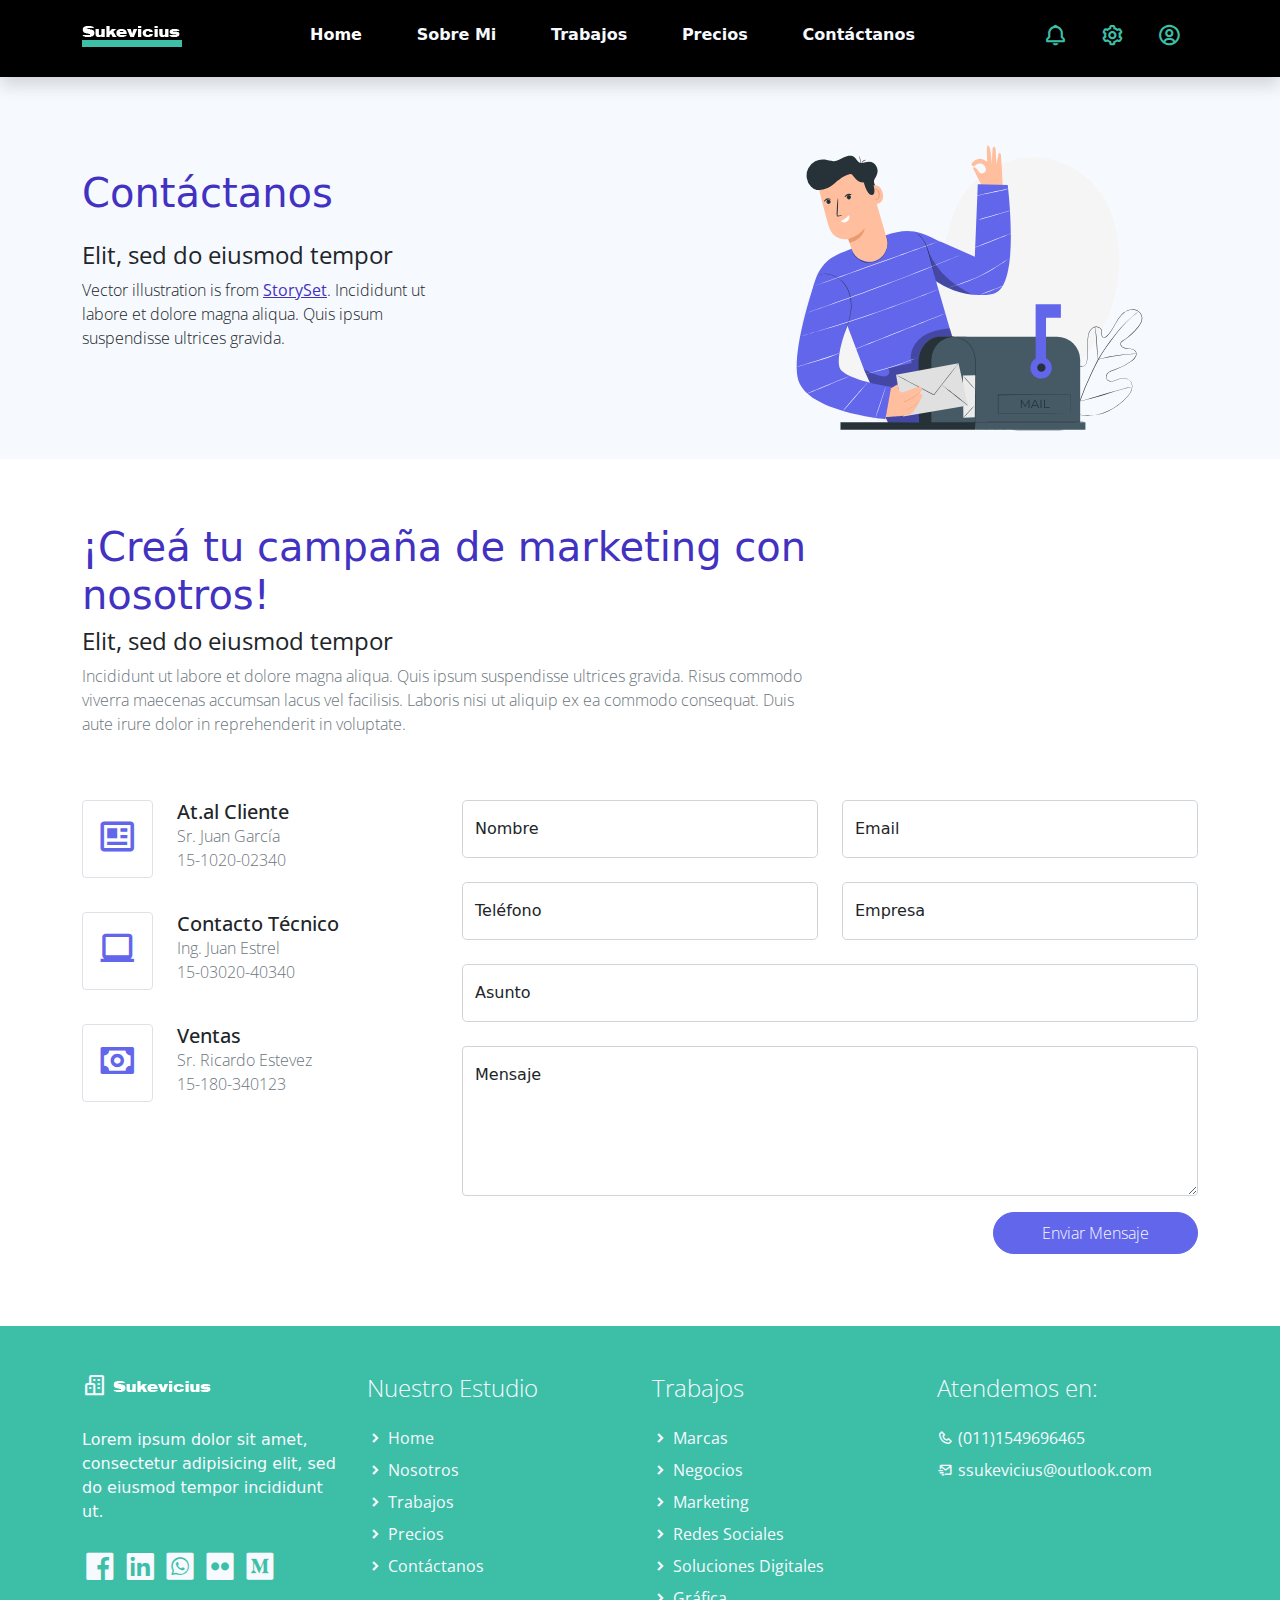
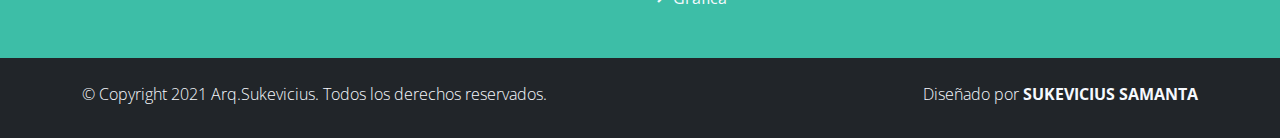
<file: contact.html>
<!DOCTYPE html>
<html lang="es">

<head>
  <title>PORFOLIO Sukevicius Samanta</title>
    <meta charset="utf-8">
    <meta name="viewport" content="width=device-width, initial-scale=1">
    <link rel="apple-touch-icon" href="assets/img/apple-icon.png">
    <link rel="shortcut icon" type="image/x-icon" href="assets/img/favicon.ico">
    <!-- Load Require CSS -->
    <link href="assets/css/bootstrap.min.css" rel="stylesheet">
    <!-- Font CSS -->
    <link href="assets/css/boxicon.min.css" rel="stylesheet">
    <link href="https://fonts.googleapis.com/css2?family=Open+Sans:wght@300;400;600&display=swap" rel="stylesheet">
		<!-- carga CSS -->
    <link rel="stylesheet" href="assets/css/estilos.css">

</head>

<body>
    <!-- Header -->
    <nav id="main_nav" class="navbar navbar-expand-lg navbar-dark shadow" style="background-color: black;">
        <div class="container d-flex justify-content-between align-items-center">
            <a class="navbar-brand h1" href="index.html">
                
                <span><img src="\assets\icons\Sukevicius.png" alt="icono" width="100px"></span></a>
           
            <button class="navbar-toggler border-0" type="button" data-bs-toggle="collapse" data-bs-target="#navbar-toggler-success" aria-controls="navbarSupportedContent" aria-expanded="false" aria-label="Toggle navigation">
                <span class="navbar-toggler-icon bg-verde"></span>
            </button>

            <div class="flex-fill mx-xl-5 mb-2">
                <!--	  mx=para clases que establecen tanto *-lefty*-right-->
                <ul class="nav navbar-nav d-flex justify-content-between mx-xl-5 text-center text-light">
                    <!--   .navbar-nav para una navegación ligera y de altura completa 
                   (incluida la compatibilidad con menús desplegables).-->
                    <li class="nav-item">
                        <a class="nav-link btn-outline-primary rounded-pill px-3 text-white" href="index.html"><b>
                                Home</b></a>
                        <!-- px = padding y mx es el margin 
                    rounded-pill =genera ese boton con bordes redondeados rounded-circle-->
                    </li>
                    <li class="nav-item">
                        <a class="nav-link btn-outline-primary rounded-pill px-3 text-light"
                            href="about.html"><b>Sobre Mi</b></a>
                    </li>
                    <li class="nav-item">
                        <a class="nav-link btn-outline-primary rounded-pill px-3 text-light"
                            href="work.html"><b>Trabajos</b> </a>
                    </li>
                    <li class="nav-item">
                        <a class="nav-link btn-outline-primary rounded-pill px-3 text-light"
                            href="pricing.html"><b>Precios</b></a>
                    </li>
                    <li class="nav-item">
                        <a class="nav-link btn-outline-primary rounded-pill px-3 text-light"
                            href="contact.html"><b>Contáctanos</b></a>
                    </li>
                </ul>
            </div>
                <div class="navbar align-self-center d-flex">
                    <a class="nav-link" href="#"><i class='bx bx-bell bx-sm bx-tada-hover text-success'></i></a>
                    <a class="nav-link" href="#"><i class='bx bx-cog bx-sm text-success'></i></a>
                    <a class="nav-link" href="#"><i class='bx bx-user-circle bx-sm text-success'></i></a>
                </div>
            </div>
        </div>
    </nav>
    <!-- Close Header -->


    <!-- Start Banner Hero -->
    <section class="bg-light">
        <div class="container py-4">
            <div class="row align-items-center justify-content-between">
                <div class="contact-header col-lg-4">
                    <h1 class="h2 pb-3 text-primary">Contáctanos</h1>
                    <h3 class="h4 regular-400">Elit, sed do eiusmod tempor</h3>
                    <p class="light-300">
                        Vector illustration is from <a rel="nofollow" href="https://storyset.com/" target="_blank">StorySet</a>.
                        Incididunt ut labore et dolore magna aliqua. Quis ipsum suspendisse ultrices gravida.
                    </p>
                </div>
                <div class="contact-img col-lg-5 align-items-end col-md-4">
                    <img src="./assets/img/banner-img-01.svg">
                </div>
            </div>
        </div>
    </section>
    <!-- End Banner Hero -->


    <!-- Start Contact -->
    <section class="container py-5">

        <h1 class="col-12 col-xl-8 h2 text-left text-primary pt-3">¡Creá tu campaña de marketing con nosotros!</h1>
        <h2 class="col-12 col-xl-8 h4 text-left regular-400">Elit, sed do eiusmod tempor </h2>
        <p class="col-12 col-xl-8 text-left text-muted pb-5 light-300">
            Incididunt ut labore et dolore magna aliqua. Quis ipsum suspendisse ultrices
            gravida. Risus commodo viverra maecenas accumsan lacus vel facilisis. Laboris
            nisi ut aliquip ex ea commodo consequat. Duis aute irure dolor in reprehenderit
            in voluptate.
        </p>

        <div class="row pb-4">
            <div class="col-lg-4">

                <div class="contact row mb-4">
                    <div class="contact-icon col-lg-3 col-3">
                        <div class="py-3 mb-2 text-center border rounded text-secondary">
                            <i class='display-6 bx bx-news'></i>
                        </div>
                    </div>
                    <ul class="contact-info list-unstyled col-lg-9 col-9  light-300">
                        <li class="h5 mb-0">At.al Cliente</li>
                        <li class="text-muted">Sr. Juan García</li>
                        <li class="text-muted">15-1020-02340</li>
                    </ul>
                </div>

                <div class="contact row mb-4">
                    <div class="contact-icon col-lg-3 col-3">
                        <div class="border py-3 mb-2 text-center border rounded text-secondary">
                            <i class='bx bx-laptop display-6' ></i>
                        </div>
                    </div>
                    <ul class="contact-info list-unstyled col-lg-9 col-9 light-300">
                        <li class="h5 mb-0">Contacto Técnico</li>
                        <li class="text-muted">Ing. Juan Estrel</li>
                        <li class="text-muted">15-03020-40340</li>
                    </ul>
                </div>

                <div class="contact row mb-4">
                    <div class="contact-icon col-lg-3 col-3">
                        <div class="border py-3 mb-2 text-center border rounded text-secondary">
                            <i class='bx bx-money display-6'></i>
                        </div>
                    </div>
                    <ul class="contact-info list-unstyled col-lg-9 col-9 light-300">
                        <li class="h5 mb-0">Ventas</li>
                        <li class="text-muted">Sr. Ricardo Estevez</li>
                        <li class="text-muted">15-180-340123</li>
                    </ul>
                </div>

            </div>


            <!-- Start Contact Form -->
            <div class="col-lg-8 ">
                <form class="contact-form row" method="post" action="#" role="form">

                    <div class="col-lg-6 mb-4">
                        <div class="form-floating">
                            <input type="text" class="form-control form-control-lg light-300" id="floatingname" name="inputname" placeholder="Name">
                            <label for="floatingname light-300">Nombre</label>
                        </div>
                    </div><!-- End Input Name -->

                    <div class="col-lg-6 mb-4">
                        <div class="form-floating">
                            <input type="text" class="form-control form-control-lg light-300" id="floatingemail" name="inputemail" placeholder="Email">
                            <label for="floatingemail light-300">Email</label>
                        </div>
                    </div><!-- End Input Email -->

                    <div class="col-lg-6 mb-4">
                        <div class="form-floating">
                            <input type="text" class="form-control form-control-lg light-300" id="floatingphone" name="inputphone" placeholder="Phone">
                            <label for="floatingphone light-300">Teléfono</label>
                        </div>
                    </div><!-- End Input Phone -->

                    <div class="col-lg-6 mb-4">
                        <div class="form-floating">
                            <input type="text" class="form-control form-control-lg light-300" id="floatingcompany" name="inputcompany" placeholder="Company Name">
                            <label for="floatingcompany light-300">Empresa</label>
                        </div>
                    </div><!-- End Input Company Name -->

                    <div class="col-12">
                        <div class="form-floating mb-4">
                            <input type="text" class="form-control form-control-lg light-300" id="floatingsubject" name="inputsubject" placeholder="Subject">
                            <label for="floatingsubject light-300">Asunto</label>
                        </div>
                    </div><!-- End Input Subject -->

                    <div class="col-12">
                        <div class="form-floating mb-3">
                            <textarea class="form-control light-300" rows="8" placeholder="Message" id="floatingtextarea"></textarea>
                            <label for="floatingtextarea light-300">Mensaje</label>
                        </div>
                    </div><!-- End Textarea Message -->

                    <div class="col-md-12 col-12 m-auto text-end">
                        <button type="submit" class="btn btn-secondary rounded-pill px-md-5 px-4 py-2 radius-0 text-light light-300">Enviar Mensaje</button>
                    </div>

                </form>
            </div>
            <!-- End Contact Form -->


        </div>
    </section>
    <!-- End Contact -->


    <footer class="bg-verde pt-4">
        <div class="container">
            <div class="row py-4">

                <div class="col-lg-3 col-12 align-left">
                    <a class="navbar-brand" href="index.html">
                        <i class='bx bx-buildings bx-sm text-light'></i>
                        <span><img src="\assets\icons\Sukevicius.png" alt="icono" width="100px"></span>
                    </a>
                    <p class="text-light my-lg-4 my-2">
                        Lorem ipsum dolor sit amet, consectetur adipisicing elit,
                        sed do eiusmod tempor incididunt ut.
                    </p>
                    <ul class="list-inline footer-icons light-300">
                        <li class="list-inline-item m-0">
                            <a class="text-light" target="_blank" href="http://facebook.com/">
                                <i class='bx bxl-facebook-square bx-md'></i>
                            </a>
                        </li>
                        <li class="list-inline-item m-0">
                            <a class="text-light" target="_blank" href="https://www.linkedin.com/">
                                <i class='bx bxl-linkedin-square bx-md'></i>
                            </a>
                        </li>
                        <li class="list-inline-item m-0">
                            <a class="text-light" target="_blank" href="https://www.whatsapp.com/">
                                <i class='bx bxl-whatsapp-square bx-md'></i>
                            </a>
                        </li>
                        <li class="list-inline-item m-0">
                            <a class="text-light" target="_blank" href="https://www.flickr.com/">
                                <i class='bx bxl-flickr-square bx-md'></i>
                            </a>
                        </li>
                        <li class="list-inline-item m-0">
                            <a class="text-light" target="_blank" href="https://www.medium.com/">
                                <i class='bx bxl-medium-square bx-md'></i>
                            </a>
                        </li>
                    </ul>
                </div>

                <div class="col-lg-3 col-md-4 my-sm-0 mt-4">
                    <h3 class="h4 pb-lg-3 text-light light-300">Nuestro Estudio</h2>
                        <ul class="list-unstyled text-light light-300">
                            <li class="pb-2">
                                <i class='bx-fw bx bxs-chevron-right bx-xs'></i><a
                                    class="text-decoration-none text-light" href="index.html">Home</a>
                            </li>
                            <li class="pb-2">
                                <i class='bx-fw bx bxs-chevron-right bx-xs'></i><a
                                    class="text-decoration-none text-light py-1" href="about.html">Nosotros</a>
                            </li>
                            <li class="pb-2">
                                <i class='bx-fw bx bxs-chevron-right bx-xs'></i><a
                                    class="text-decoration-none text-light py-1" href="work.html">Trabajos</a>
                            </li>
                            <li class="pb-2">
                                <i class='bx-fw bx bxs-chevron-right bx-xs'></i></i><a
                                    class="text-decoration-none text-light py-1" href="pricing.html">Precios</a>
                            </li>
                            <li class="pb-2">
                                <i class='bx-fw bx bxs-chevron-right bx-xs'></i><a
                                    class="text-decoration-none text-light py-1" href="contact.html">Contáctanos</a>
                            </li>
                        </ul>
                </div>

                <div class="col-lg-3 col-md-4 my-sm-0 mt-4">
                    <h2 class="h4 pb-lg-3 text-light light-300">Trabajos</h2>
                    <ul class="list-unstyled text-light light-300">
                        <li class="pb-2">
                            <i class='bx-fw bx bxs-chevron-right bx-xs'></i><a
                                class="text-decoration-none text-light py-1" href="#">Marcas</a>
                        </li>
                        <li class="pb-2">
                            <i class='bx-fw bx bxs-chevron-right bx-xs'></i><a
                                class="text-decoration-none text-light py-1" href="#">Negocios</a>
                        </li>
                        <li class="pb-2">
                            <i class='bx-fw bx bxs-chevron-right bx-xs'></i><a
                                class="text-decoration-none text-light py-1" href="#">Marketing</a>
                        </li>
                        <li class="pb-2">
                            <i class='bx-fw bx bxs-chevron-right bx-xs'></i><a
                                class="text-decoration-none text-light py-1" href="#">Redes Sociales</a>
                        </li>
                        <li class="pb-2">
                            <i class='bx-fw bx bxs-chevron-right bx-xs'></i><a
                                class="text-decoration-none text-light py-1" href="#">Soluciones Digitales</a>
                        </li>
                        <li class="pb-2">
                            <i class='bx-fw bx bxs-chevron-right bx-xs'></i><a
                                class="text-decoration-none text-light py-1" href="#">Gráfica</a>
                        </li>
                    </ul>
                </div>

                <div class="col-lg-3 col-md-4 my-sm-0 mt-4">
                    <h2 class="h4 pb-lg-3 text-light light-300">Atendemos en:</h2>
                    <ul class="list-unstyled text-light light-300">
                        <li class="pb-2">
                            <i class='bx-fw bx bx-phone bx-xs'></i><a class="text-decoration-none text-light py-1"
                                href="tel:010-020-0340">(011)1549696465</a>
                        </li>
                        <li class="pb-2">
                            <i class='bx-fw bx bx-mail-send bx-xs'></i><a class="text-decoration-none text-light py-1"
                                href="mailto:info@company.com">ssukevicius@outlook.com</a>
                        </li>
                    </ul>
                </div>

            </div>
        </div>

        <div class="w-100 bg-dark  py-3">
            <div class="container">
                <div class="row pt-2">
                    <div class="col-lg-6 col-sm-12">
                        <p class="text-lg-start text-center text-light light-300">
                            © Copyright 2021 Arq.Sukevicius. Todos los derechos reservados.
                        </p>
                    </div>
                    <div class="col-lg-6 col-sm-12">
                        <p class="text-lg-end text-center text-light light-300">
                            Diseñado por <a rel="sponsored" class="text-decoration-none text-light"
                                href="https://cursophp.com.ar/" target="_blank"><strong>SUKEVICIUS SAMANTA</strong></a>
                        </p>
                    </div>
                </div>
            </div>
        </div>

    </footer>
    <!-- End Footer -->



    <!-- Bootstrap -->
    <script src="assets/js/bootstrap.bundle.min.js"></script>


</body>

</html>
</file>
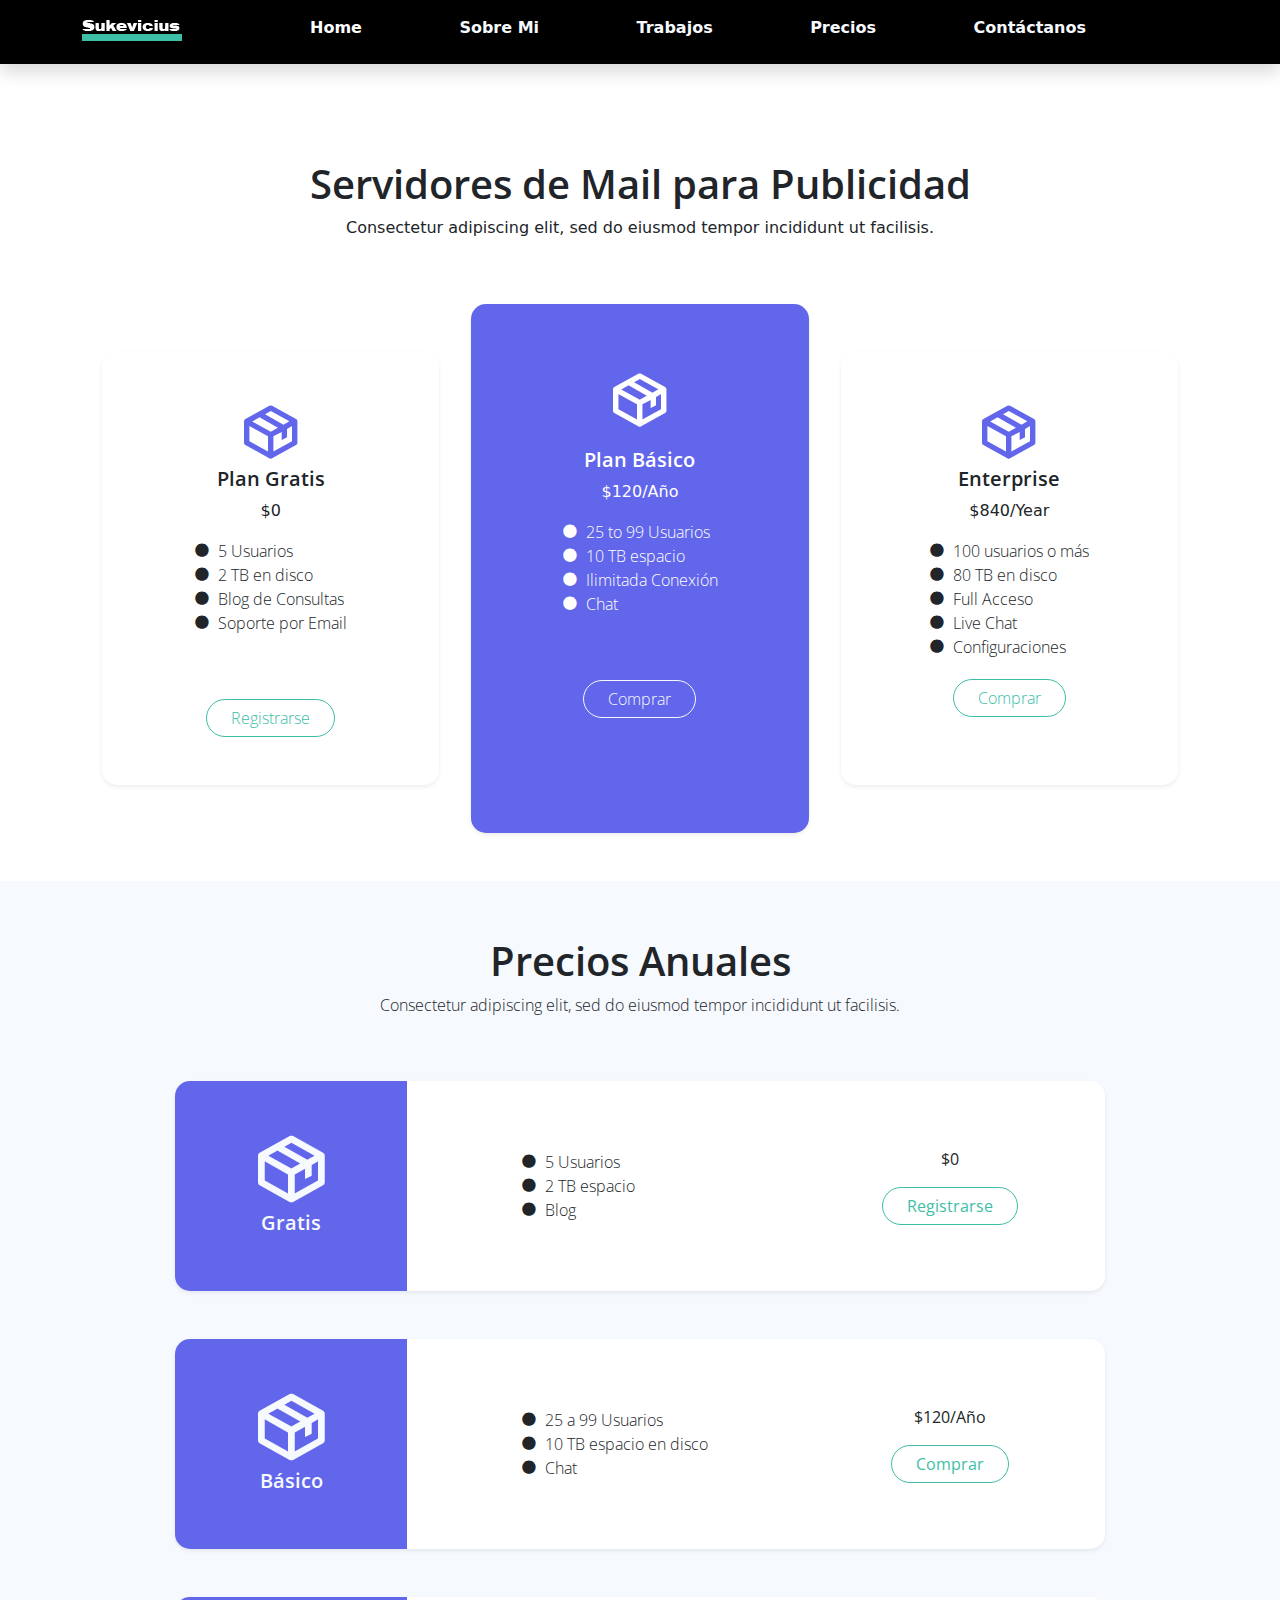
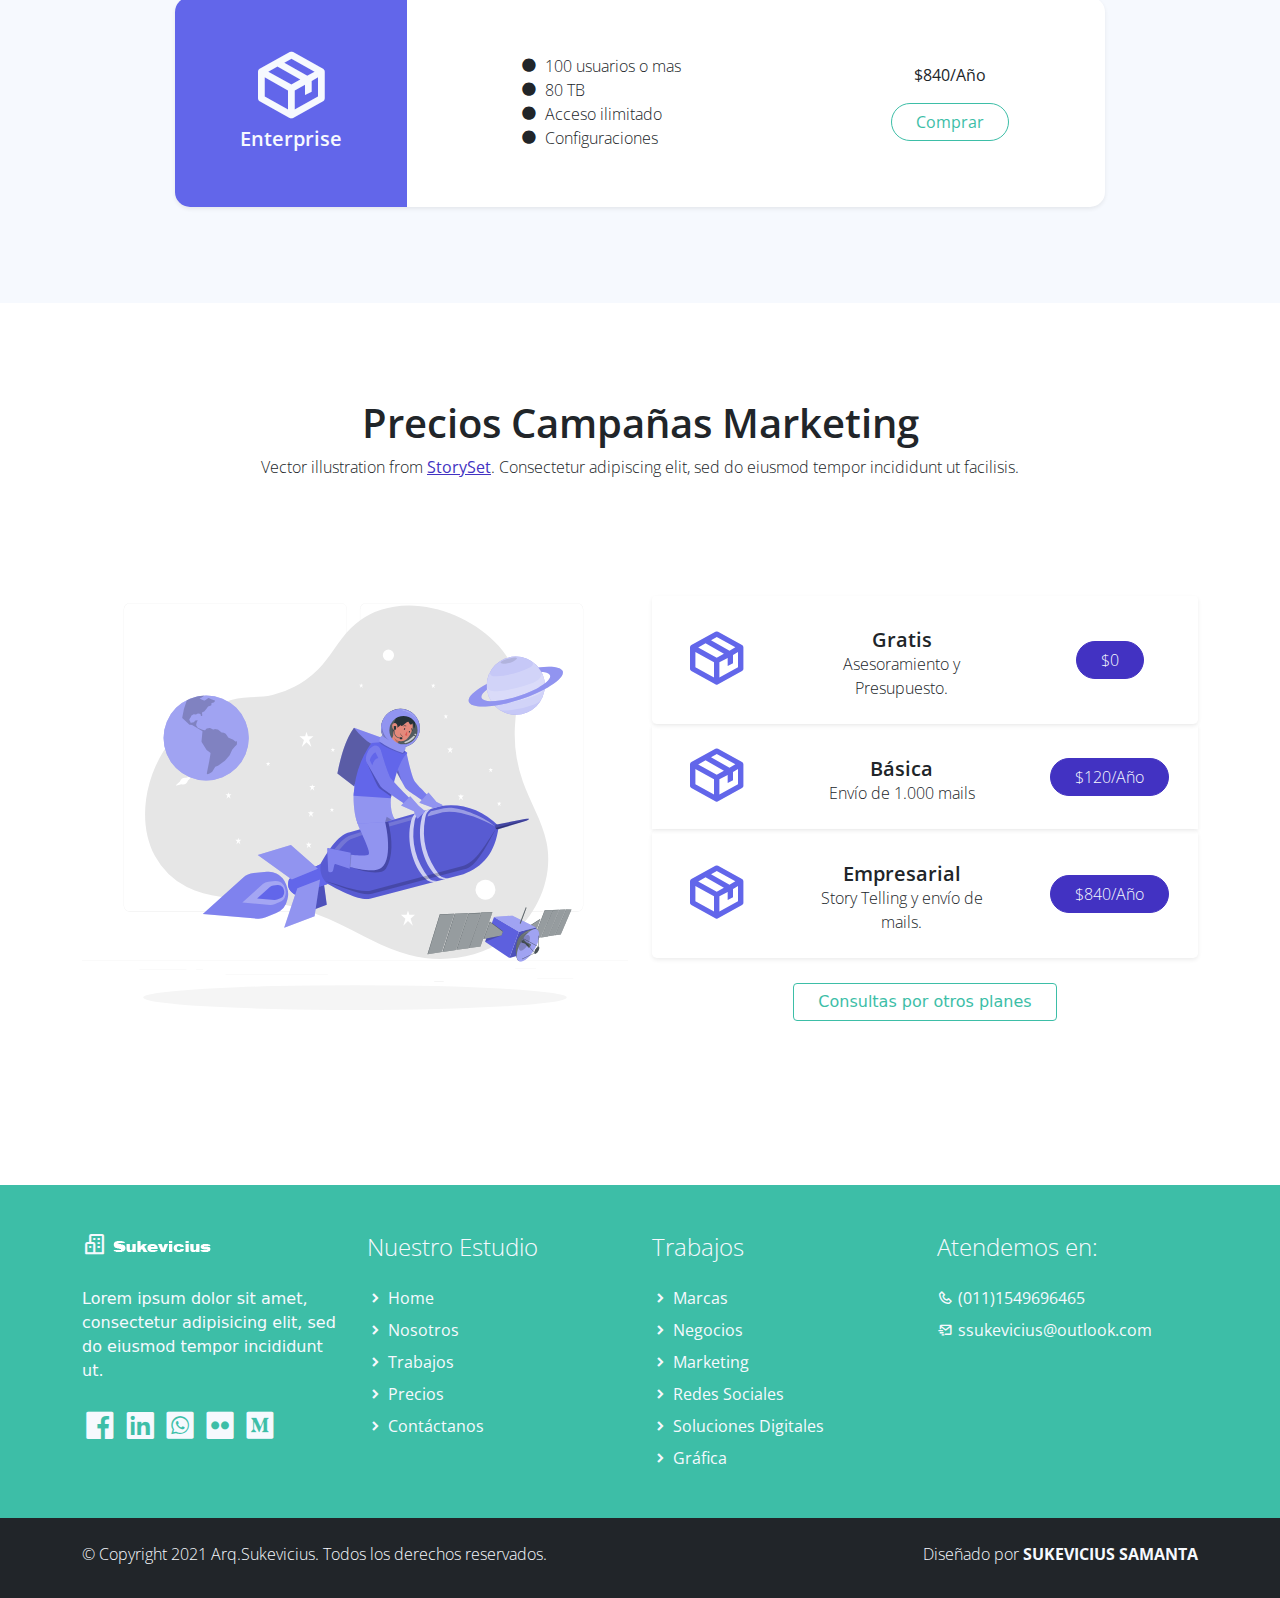
<file: pricing.html>
<!DOCTYPE html>
<html lang="es">

<head>
  <title>PORFOLIO Sukevicius Samanta</title>
    <meta charset="utf-8">
    <meta name="viewport" content="width=device-width, initial-scale=1">
    <link rel="apple-touch-icon" href="assets/img/apple-icon.png">
    <link rel="shortcut icon" type="image/x-icon" href="assets/img/favicon.ico">
    <!-- Load Require CSS -->
    <link href="assets/css/bootstrap.min.css" rel="stylesheet">
    <!-- Font CSS -->
    <link href="assets/css/boxicon.min.css" rel="stylesheet">
    <link href="https://fonts.googleapis.com/css2?family=Open+Sans:wght@300;400;600&display=swap" rel="stylesheet">
		<!-- carga CSS -->
    <link rel="stylesheet" href="assets/css/estilos.css">
</head>

<body>
    <!-- Header -->
    <nav id="main_nav" class="navbar navbar-expand-lg navbar-light shadow" style="background-color: black;">
        <div class="container d-flex justify-content-between align-items-center">
            <a class="navbar-brand h1" href="index.html">
                <span><img src="\assets\icons\Sukevicius.png" alt="icono" width="100px"></span>
            </a>

            <button class="navbar-toggler border-0" type="button" data-bs-toggle="collapse" data-bs-target="#navbar-toggler-success" aria-controls="navbarSupportedContent" aria-expanded="false" aria-label="Toggle navigation">
                <span class="navbar-toggler-icon bg-verde"></span>
            </button>

            <div class="flex-fill mx-xl-5 mb-2">
                <!--	  mx=para clases que establecen tanto *-lefty*-right-->
                <ul class="nav navbar-nav d-flex justify-content-between mx-xl-5 text-center text-light">
                    <!--   .navbar-nav para una navegación ligera y de altura completa 
                   (incluida la compatibilidad con menús desplegables).-->
                    <li class="nav-item">
                        <a class="nav-link btn-outline-primary rounded-pill px-3 text-white" href="index.html"><b>
                                Home</b></a>
                        <!-- px = padding y mx es el margin 
                    rounded-pill =genera ese boton con bordes redondeados rounded-circle-->
                    </li>
                    <li class="nav-item">
                        <a class="nav-link btn-outline-primary rounded-pill px-3 text-light"
                            href="about.html"><b>Sobre Mi</b></a>
                    </li>
                    <li class="nav-item">
                        <a class="nav-link btn-outline-primary rounded-pill px-3 text-light"
                            href="work.html"><b>Trabajos</b> </a>
                    </li>
                    <li class="nav-item">
                        <a class="nav-link btn-outline-primary rounded-pill px-3 text-light"
                            href="pricing.html"><b>Precios</b></a>
                    </li>
                    <li class="nav-item">
                        <a class="nav-link btn-outline-primary rounded-pill px-3 text-light"
                            href="contact.html"><b>Contáctanos</b></a>
                    </li>
                </ul>
            </div>
    </nav>
    <!-- Close Header -->


    <!-- Start pricing -->
    <div class="container-lg py-5">
        <div class="col-md-12 m-auto text-center py-5">
            <h1 class="pricing-header h2 semi-bold-600">Servidores de Mail para Publicidad</h1>
            <p class="pricing-footer">
                Consectetur adipiscing elit, sed do eiusmod tempor incididunt ut facilisis.
            </p>
        </div>


        <div class="row px-lg-3">


            <div class="col-md-4 pb-5 pt-sm-0 mt-5 px-xl-3">
                <div class="pricing-table card h-100 shadow-sm border-0 py-5">
                    <div class="pricing-table-body card-body rounded-pill text-center align-self-center p-md-0">
                        <i class="pricing-table-icon display-3 bx bx-package text-secondary"></i>
                        <h2 class="pricing-table-heading h5 semi-bold-600">Plan Gratis</h2>
                        <p>$0</p>
                        <ul class="pricing-table-body text-start text-dark px-4 list-unstyled light-300">
                            <li><i class="bx bxs-circle me-2"></i>5 Usuarios</li>
                            <li><i class="bx bxs-circle me-2"></i>2 TB en disco</li>
                            <li><i class="bx bxs-circle me-2"></i>Blog de Consultas</li>
                            <li><i class="bx bxs-circle me-2"></i>Soporte por Email</li>
                        </ul>
                        <div class="pricing-table-footer pt-5">
                            <a href="#" class="btn rounded-pill px-4 btn-outline-primary light-300">Registrarse</a>
                        </div>
                    </div>
                </div>
            </div>


            <div class="col-md-4 pt-sm-0 pt-3 px-xl-3">
                <div class="pricing-table card bg-secondary h-100 card-rounded shadow-sm border-0 py-5">
                    <div class="pricing-table-body card-body text-center text-white align-self-center p-md-0">
                        <i class="pricing-table-icon display-3 bx bx-package text-white py-3"></i>
                        <h2 class="pricing-table-heading h5 semi-bold-600">Plan Básico</h2>
                        <p>$120/Año</p>
                        <ul class="pricing-table-list text-start text-dark px-4 list-unstyled light-300">
                            <li class="text-white"><i class="bx bxs-circle me-2"></i>25 to 99 Usuarios</li>
                            <li class="text-white"><i class="bx bxs-circle me-2"></i>10 TB espacio</li>
                            <li class="text-white"><i class="bx bxs-circle me-2"></i>Ilimitada Conexión</li>
                            <li class="text-white"><i class="bx bxs-circle me-2"></i>Chat</li>
                        </ul>
                        <div class="pricing-table-footer pt-5 pb-2">
                            <a href="#" class="btn rounded-pill px-4 btn-outline-light light-300">Comprar</a>
                        </div>
                    </div>
                </div>
            </div>


            <div class="col-md-4 pb-5 pt-sm-0 mt-5 px-xl-3">
                <div class="pricing-table card h-100 shadow-sm border-0 py-5">
                    <div class="pricing-table-body card-body text-center align-self-center p-md-0">
                        <i class="pricing-table-icon display-3 bx bx-package text-secondary"></i>
                        <h2 class="pricing-table-heading h5 semi-bold-600">Enterprise</h2>
                        <p>$840/Year</p>
                        <ul class="pricing-table-list text-start text-dark px-4 list-unstyled light-300">
                            <li><i class="bx bxs-circle me-2"></i>100 usuarios o más</li>
                            <li><i class="bx bxs-circle me-2"></i>80 TB en disco</li>
                            <li><i class="bx bxs-circle me-2"></i>Full Acceso</li>
                            <li><i class="bx bxs-circle me-2"></i>Live Chat</li>
                            <li><i class="bx bxs-circle me-2"></i>Configuraciones</li>
                        </ul>
                        <div class="pricing-table-footer pt-1">
                            <a href="#" class="btn rounded-pill px-4 btn-outline-primary light-300">Comprar</a>
                        </div>
                    </div>
                </div>
            </div>


        </div>
    </div>
    <!-- End Content -->





    <!-- Start Pricing Horizontal Section -->
    <section class="bg-light pt-sm-0 py-5">
        <div class="container py-5">

            <h1 class="h2 semi-bold-600 text-center mt-2">Precios Anuales</h1>
            <p class="text-center pb-5 light-300">Consectetur adipiscing elit, sed do eiusmod tempor incididunt ut facilisis.</p>

            <!-- Start Pricing Horizontal -->
            <div class="pricing-horizontal row col-10 m-auto d-flex shadow-sm rounded overflow-hidden bg-white">
                <div class="pricing-horizontal-icon col-md-3 text-center bg-secondary text-light py-4">
                    <i class="display-1 bx bx-package pt-4"></i>
                    <h5 class="h5 semi-bold-600 pb-4 light-300">Gratis</h5>
                </div>
                <div class="pricing-horizontal-body offset-lg-1 col-md-5 col-lg-4 d-flex align-items-center pl-5 pt-lg-0 pt-4">
                    <ul class="text-left px-4 list-unstyled mb-0 light-300">
                        <li><i class="bx bxs-circle me-2"></i>5 Usuarios</li>
                        <li><i class="bx bxs-circle me-2"></i>2 TB espacio</li>
                        <li><i class="bx bxs-circle me-2"></i>Blog</li>
                    </ul>
                </div>
                <div class="pricing-horizontal-tag col-md-4 text-center pt-3 d-flex align-items-center">
                    <div class="w-100 light-300">
                        <p>$0</p>
                        <a href="#" class="btn rounded-pill px-4 btn-outline-primary mb-3">Registrarse</a>
                    </div>
                </div>
            </div>
            <!-- End Pricing Horizontal -->

            <!-- Start Pricing Horizontal -->
            <div class="pricing-horizontal row col-10 m-auto d-flex shadow-sm rounded overflow-hidden my-5 bg-white">
                <div class="pricing-horizontal-icon col-md-3 text-center bg-secondary text-light py-4">
                    <i class="display-1 bx bx-package pt-4"></i>
                    <h5 class="h5 semi-bold-600 pb-4 light-300">Básico</h5>
                </div>
                <div class="pricing-horizontal-body offset-lg-1 col-md-5 col-lg-4 d-flex align-items-center pl-5 pt-lg-0 pt-4">
                    <ul class="text-left px-4 list-unstyled mb-0 light-300">
                        <li><i class="bx bxs-circle me-2"></i>25 a 99 Usuarios</li>
                        <li><i class="bx bxs-circle me-2"></i>10 TB espacio en disco</li>
                        <li><i class="bx bxs-circle me-2"></i>Chat</li>
                    </ul>
                </div>
                <div class="pricing-horizontal-tag col-md-4 text-center pt-3 d-flex align-items-center">
                    <div class="w-100 light-300">
                        <p>$120/Año</p>
                        <a href="#" class="btn rounded-pill px-4 btn-outline-primary mb-3">Comprar</a>
                    </div>
                </div>
            </div>
            <!-- End Pricing Horizontal -->

            <!-- Start Pricing Horizontal -->
            <div class="pricing-horizontal row col-10 m-auto d-flex shadow-sm rounded overflow-hidden bg-white">
                <div class="pricing-horizontal-icon col-md-3 text-center bg-secondary text-light py-4">
                    <i class="display-1 bx bx-package pt-4"></i>
                    <h5 class="h5 semi-bold-600 pb-4 light-300">Enterprise</h5>
                </div>
                <div class="pricing-horizontal-body offset-lg-1 col-md-5 col-lg-4 d-flex align-items-center pl-5 pt-lg-0 pt-4">
                    <ul class="text-left px-4 list-unstyled mb-0 light-300">
                        <li><i class="bx bxs-circle me-2"></i>100 usuarios o mas</li>
                        <li><i class="bx bxs-circle me-2"></i>80 TB</li>
                        <li><i class="bx bxs-circle me-2"></i>Acceso ilimitado</li>
                        <li><i class="bx bxs-circle me-2"></i>Configuraciones</li>
                    </ul>
                </div>
                <div class="pricing-horizontal-tag col-md-4 text-center pt-3 d-flex align-items-center">
                    <div class="w-100 light-300">
                        <p>$840/Año</p>
                        <a href="#" class="btn rounded-pill px-4 btn-outline-primary mb-3">Comprar</a>
                    </div>
                </div>
            </div>
            <!-- End Pricing Horizontal -->

        </div>
    </section>
    <!--End Pricing Horizontal Section-->

    <section class="container py-5">

        <h1 class="h2 semi-bold-600 text-center pt-5">Precios Campañas Marketing</h1>
        <p class="text-center pb-5 light-300">
            Vector illustration from <a rel="nofollow" href="https://storyset.com/" target="_blank">StorySet</a>.
            Consectetur adipiscing elit, sed do eiusmod tempor incididunt ut facilisis.
        </p>

        <div class="row d-flex align-items-center pb-5">

            <div class="col-lg-6 offset-lg-0 col-md-8 offset-md-2">
                <img class="rounded float-right" src="./assets/img/pricing.svg">
            </div>

            <div class="col-lg-6">

                <!-- Start Pricing List -->
                <div class="pricing-list shadow-sm rounded-top rounded-3 py-sm-0 py-5">
                    <div class="row p-2">
                        <div class="pricing-list-icon col-3 text-center m-auto text-secondary ml-5 py-2">
                            <i class="display-3 bx bx-package"></i>
                        </div>
                        <div class="pricing-list-body col-md-5 align-items-center pl-3 pt-2">
                            <ul class="list-unstyled text-center light-300">
                                <li class="h5 semi-bold-600 mb-0 mt-3">Gratis</li>
                                <li>Asesoramiento y Presupuesto.</li>
                            </ul>
                        </div>
                        <div class="pricing-list-footer col-4 text-center m-auto align-items-center">
                            <a href="#" class="btn rounded-pill px-4 btn-primary light-300">$0</a>
                        </div>
                    </div>
                </div>
                <!-- End Pricing List -->

                <!-- Start Pricing List -->
                <div class="pricing-list shadow-sm py-sm-0 py-5">
                    <div class="row p-2">
                        <div class="pricing-list-icon col-3 text-center m-auto text-secondary ml-5 py-2">
                            <i class="display-3 bx bx-package"></i>
                        </div>
                        <div class="pricing-list-body col-md-5 align-items-center pl-3 pt-2">
                            <ul class="list-unstyled text-center light-300">
                                <li class="h5 semi-bold-600 mb-0 mt-3">Básica</li>
                                <li>Envío de 1.000 mails</li>
                            </ul>
                        </div>
                        <div class="pricing-list-footer col-sm-4 col-5 text-center m-auto align-items-center">
                            <a href="#" class="btn rounded-pill px-4 btn-primary light-300">$120/Año</a>
                        </div>
                    </div>
                </div>
                <!-- End Pricing List -->

                <!-- Start Pricing List -->
                <div class="pricing-list shadow-sm rounded-botton rounded-3 py-sm-0 py-5">
                    <div class="row p-2">
                        <div class="pricing-list-icon col-sm-3 text-center m-auto text-secondary ml-5 py-2">
                            <i class="display-3 bx bx-package"></i>
                        </div>
                        <div class="pricing-list-body col-md-5 align-items-center pl-3 pt-2">
                            <ul class="list-unstyled text-center light-300">
                                <li class="h5 semi-bold-600 mb-0 mt-3">Empresarial</li>
                                <li>Story Telling y envío de mails.</li>
                            </ul>
                        </div>
                        <div class="pricing-list-footer col-sm-4 col-5 text-center m-auto align-items-center">
                            <a href="#" class="btn rounded-pill px-4 btn-primary light-300">$840/Año</a>
                        </div>
                    </div>
                </div>
                <!-- End Pricing List -->
                <p class="text-center"><a class="btn px-4 mt-4 mx-auto btn-outline-primary" href="#">Consultas por otros planes</a></p>


            </div>
        </div>
    </section>


    <footer class="bg-verde pt-4">
        <div class="container">
            <div class="row py-4">

                <div class="col-lg-3 col-12 align-left">
                    <a class="navbar-brand" href="index.html">
                        <i class='bx bx-buildings bx-sm text-light'></i>
                        <span><img src="\assets\icons\Sukevicius.png" alt="icono" width="100px"></span>
                    </a>
                    <p class="text-light my-lg-4 my-2">
                        Lorem ipsum dolor sit amet, consectetur adipisicing elit,
                        sed do eiusmod tempor incididunt ut.
                    </p>
                    <ul class="list-inline footer-icons light-300">
                        <li class="list-inline-item m-0">
                            <a class="text-light" target="_blank" href="http://facebook.com/">
                                <i class='bx bxl-facebook-square bx-md'></i>
                            </a>
                        </li>
                        <li class="list-inline-item m-0">
                            <a class="text-light" target="_blank" href="https://www.linkedin.com/">
                                <i class='bx bxl-linkedin-square bx-md'></i>
                            </a>
                        </li>
                        <li class="list-inline-item m-0">
                            <a class="text-light" target="_blank" href="https://www.whatsapp.com/">
                                <i class='bx bxl-whatsapp-square bx-md'></i>
                            </a>
                        </li>
                        <li class="list-inline-item m-0">
                            <a class="text-light" target="_blank" href="https://www.flickr.com/">
                                <i class='bx bxl-flickr-square bx-md'></i>
                            </a>
                        </li>
                        <li class="list-inline-item m-0">
                            <a class="text-light" target="_blank" href="https://www.medium.com/">
                                <i class='bx bxl-medium-square bx-md'></i>
                            </a>
                        </li>
                    </ul>
                </div>

                <div class="col-lg-3 col-md-4 my-sm-0 mt-4">
                    <h3 class="h4 pb-lg-3 text-light light-300">Nuestro Estudio</h2>
                        <ul class="list-unstyled text-light light-300">
                            <li class="pb-2">
                                <i class='bx-fw bx bxs-chevron-right bx-xs'></i><a
                                    class="text-decoration-none text-light" href="index.html">Home</a>
                            </li>
                            <li class="pb-2">
                                <i class='bx-fw bx bxs-chevron-right bx-xs'></i><a
                                    class="text-decoration-none text-light py-1" href="about.html">Nosotros</a>
                            </li>
                            <li class="pb-2">
                                <i class='bx-fw bx bxs-chevron-right bx-xs'></i><a
                                    class="text-decoration-none text-light py-1" href="work.html">Trabajos</a>
                            </li>
                            <li class="pb-2">
                                <i class='bx-fw bx bxs-chevron-right bx-xs'></i></i><a
                                    class="text-decoration-none text-light py-1" href="pricing.html">Precios</a>
                            </li>
                            <li class="pb-2">
                                <i class='bx-fw bx bxs-chevron-right bx-xs'></i><a
                                    class="text-decoration-none text-light py-1" href="contact.html">Contáctanos</a>
                            </li>
                        </ul>
                </div>

                <div class="col-lg-3 col-md-4 my-sm-0 mt-4">
                    <h2 class="h4 pb-lg-3 text-light light-300">Trabajos</h2>
                    <ul class="list-unstyled text-light light-300">
                        <li class="pb-2">
                            <i class='bx-fw bx bxs-chevron-right bx-xs'></i><a
                                class="text-decoration-none text-light py-1" href="#">Marcas</a>
                        </li>
                        <li class="pb-2">
                            <i class='bx-fw bx bxs-chevron-right bx-xs'></i><a
                                class="text-decoration-none text-light py-1" href="#">Negocios</a>
                        </li>
                        <li class="pb-2">
                            <i class='bx-fw bx bxs-chevron-right bx-xs'></i><a
                                class="text-decoration-none text-light py-1" href="#">Marketing</a>
                        </li>
                        <li class="pb-2">
                            <i class='bx-fw bx bxs-chevron-right bx-xs'></i><a
                                class="text-decoration-none text-light py-1" href="#">Redes Sociales</a>
                        </li>
                        <li class="pb-2">
                            <i class='bx-fw bx bxs-chevron-right bx-xs'></i><a
                                class="text-decoration-none text-light py-1" href="#">Soluciones Digitales</a>
                        </li>
                        <li class="pb-2">
                            <i class='bx-fw bx bxs-chevron-right bx-xs'></i><a
                                class="text-decoration-none text-light py-1" href="#">Gráfica</a>
                        </li>
                    </ul>
                </div>

                <div class="col-lg-3 col-md-4 my-sm-0 mt-4">
                    <h2 class="h4 pb-lg-3 text-light light-300">Atendemos en:</h2>
                    <ul class="list-unstyled text-light light-300">
                        <li class="pb-2">
                            <i class='bx-fw bx bx-phone bx-xs'></i><a class="text-decoration-none text-light py-1"
                                href="tel:010-020-0340">(011)1549696465</a>
                        </li>
                        <li class="pb-2">
                            <i class='bx-fw bx bx-mail-send bx-xs'></i><a class="text-decoration-none text-light py-1"
                                href="mailto:info@company.com">ssukevicius@outlook.com</a>
                        </li>
                    </ul>
                </div>

            </div>
        </div>

        <div class="w-100 bg-dark  py-3">
            <div class="container">
                <div class="row pt-2">
                    <div class="col-lg-6 col-sm-12">
                        <p class="text-lg-start text-center text-light light-300">
                            © Copyright 2021 Arq.Sukevicius. Todos los derechos reservados.
                        </p>
                    </div>
                    <div class="col-lg-6 col-sm-12">
                        <p class="text-lg-end text-center text-light light-300">
                            Diseñado por <a rel="sponsored" class="text-decoration-none text-light"
                                href="https://cursophp.com.ar/" target="_blank"><strong>SUKEVICIUS SAMANTA</strong></a>
                        </p>
                    </div>
                </div>
            </div>
        </div>

    </footer>
    <!-- End Footer -->




    <!-- Bootstrap -->
    <script src="assets/js/bootstrap.bundle.min.js"></script>


</body>

</html>
</file>
<file: assets/css/estilos.css>
/*
---------------------------------------------
Índice
------------------------------------------------
1. Typography
2. Main Nav
3. Home
4. About
5. Work
6. Single Work
7. Pricing
8. Contact
--------------------------------------------- */

html {font-family: 'Open Sans', sans-serif;}
/* Typography */
p, a {font-weight: 400;}
.h2 {font-size: 40px;}
.h3 {font-size: 28px;}
.light-300 {
  font-family: 'Open Sans', sans-serif !important;
  font-weight: 300;
}
.regular-400 {
  font-family: 'Open Sans', sans-serif !important;
  font-weight: 400;
}
.semi-bold-600 {
  font-family: 'Open Sans', sans-serif !important;
  font-weight: 600;
}
.typo-space-line::after,
.typo-space-line-center::after {
  content: "";
  width: 150px;
  display:block;
  position: absolute;
  border-bottom:  5px solid #3DBEA7 ;
  padding-top: .5em;
}
.typo-space-line-center::after {
  left: 50%;
  margin-left: -75px;
}
/* Main Nav */
#main_nav .nav-item .nav-link:hover {color: #fff;}
/* Home */
#index_banner {
  background-image: url('./../img/banner-bg-01.jpg');
  background-position: center center; background-size: cover;
  height: 100%;
  min-height: 60vh;
  width: 100%;
}
#index_banner .carousel-item {
  min-height: 60vh;
}
#index_banner .carousel-control-prev i,
#index_banner .carousel-control-next i {
  color: #AEE2E4 !important;
  text-decoration: none;
  font-size: 4em;
}
#index_banner .carousel-inner {
  height: 80vh;
}
#index_banner .carousel-indicators li,
#index_banner .carousel-indicators.active {
  background-color: #3DBEA7 !important;
  // las rayas de abajo del carrousel van de color azul
}
.service-wrapper .service-footer {
  max-width: 720px;
}
.service-work.card {
  border-radius: 10px !important;
  cursor: pointer;
}
.service-work .service-work-vertical {
	background: rgb(0,0,0);
  background: linear-gradient(0deg, rgba(0,0,0,1) 0%, rgba(0,0,0,0) 33.33%, rgba(255,255,255,1) 66.66%, rgba(255,255,255,0) 99.99%);
  background-size: 300% 300%;
  background-position: 0% 100%;
  transition: .5s;
}
.service-work .service-work-vertical:hover {
  background-position: 0% 0%;
  transition: .5s;
}
.service-work .service-work-vertical:hover * {
  color: #000;
  border-color: #000;
  transition: .5s;
}
.recent-work.card{
  border-radius: 10px !important;
}
.recent-work .recent-work-vertical {
	background: rgb(255,255,255);
  background: linear-gradient(0deg, rgba(255,255,255,1) 0%, rgba(255,255,255,0) 33.333%, rgba(97,84,199,1) 66.666%, rgba(255,255,255,0) 99.999%);
  background-size: 300% 300%;
  background-position: 0% 100%;
  transition: .5s;
  cursor: pointer;
}
.recent-work .recent-work-vertical:hover {
  background-position: 0% 0%;
  transition: .5s;
}
.recent-work .recent-work-vertical:hover div.recent-work-content {
  top: 50%;
  margin-top: -2.5em;
  position: absolute;
}
.recent-work .recent-work-vertical:hover * {
  color: white;
  transition: .5s;
}
/* About */
#work_banner {
  background-image: url('./../img/banner-bg-02.jpg');
  background-position: center center; background-size: cover;
  height: 100%;
  width: 100%;
}
.progress {
  height: 8px;
}
.objective-icon {
  border-radius: 13px;
  width: 8rem;
}
.partner-wap {
  background-color: #7276ec;
  transition: 1s;
  cursor: pointer;
}
.partner-wap:hover {
  background-color: #b1b3f5;
}
.why-us {
  background: rgb(239,239,253);
  background: -moz-linear-gradient(0deg, rgba(239,239,253,1) 50%, rgba(255,255,255,1) 50%);
  background: -webkit-linear-gradient(0deg, rgba(239,239,253,1) 50%, rgba(255,255,255,1) 50%);
  background: linear-gradient(0deg, rgba(239,239,253,1) 50%, rgba(255,255,255,1) 50%);
  filter: progid:DXImageTransform.Microsoft.gradient(startColorstr="#efeffd",endColorstr="#ffffff",GradientType=1);
}
.team-member-img {
  transition-duration: 0.15s;
}
.team-member:hover .team-member-img {
  padding: 10px !important;
}

/* Work */
/* Singel Work */
#work_single_banner {
  background-image: url('./../img/banner-bg-02.jpg');
  background-position: center center;
  background-size: cover;
  height: 100%;
  width: 100%;
}
.related-content {
  border-radius: 20px;
  cursor: pointer;
}
/* Pricing */
.pricing-list {
  margin-bottom: 1px;
}
.pricing-table {
  max-width: 350px;
  margin: auto;
}
.pricing-table,
.pricing-horizontal {
  border-radius: 15px !important;
}
/* Contact */
#floatingtextarea {
  height: 150px
}
/* Footer */
footer a.text-light:hover {
  color: #bfbfbf !important;
  transition-duration: 0.15s;
}

.verde{
  color: #3DBEA7 !important;
}

.azul{
  color:#29577B !important;
}

.btn-outline-primary {
  color: #3DBEA7;
  border-color: #3DBEA7;
}

/* line 85, src/assets/scss/mixins/_buttons.scss */
.btn-outline-primary:hover {
  color: #f6f9fe;
  background-color: #3DBEA7;
  border-color: #3DBEA7;
}

 .btn-outline-primary.active,  .btn-outline-primary:active {
  color: #fff;
  background-color: #29577b;
  border-color: #29577b;
}

.service-wrapper .btn-outline-primary:hover {
  color: #fff;
  background-color: #29577b;
  border-color: #29577b;
}


.bg-verde {
  background-color: #3DBEA7;
}
</file>
<file: assets/css/boxicon.min.css>
@font-face{font-family:'boxicons';font-weight:normal;font-style:normal;src:url('../fonts/boxicons.eot');src:url('../fonts/boxicons.eot') format('embedded-opentype'),url('../fonts/boxicons.woff2') format('woff2'),url('../fonts/boxicons.woff') format('woff'),url('../fonts/boxicons.ttf') format('truetype'),url('../fonts/boxicons.svg?#boxicons') format('svg')}.bx{font-family:'boxicons'!important;font-weight:normal;font-style:normal;font-variant:normal;line-height:1;display:inline-block;text-transform:none;speak:none;-webkit-font-smoothing:antialiased;-moz-osx-font-smoothing:grayscale}.bx-ul{margin-left:2em;padding-left:0;list-style:none}.bx-ul>li{position:relative}.bx-ul .bx{font-size:inherit;line-height:inherit;position:absolute;left:-2em;width:2em;text-align:center}@-webkit-keyframes spin{0%{-webkit-transform:rotate(0);transform:rotate(0)}100%{-webkit-transform:rotate(359deg);transform:rotate(359deg)}}@keyframes spin{0%{-webkit-transform:rotate(0);transform:rotate(0)}100%{-webkit-transform:rotate(359deg);transform:rotate(359deg)}}@-webkit-keyframes burst{0%{-webkit-transform:scale(1);transform:scale(1);opacity:1}90%{-webkit-transform:scale(1.5);transform:scale(1.5);opacity:0}}@keyframes burst{0%{-webkit-transform:scale(1);transform:scale(1);opacity:1}90%{-webkit-transform:scale(1.5);transform:scale(1.5);opacity:0}}@-webkit-keyframes flashing{0%{opacity:1}45%{opacity:0}90%{opacity:1}}@keyframes flashing{0%{opacity:1}45%{opacity:0}90%{opacity:1}}@-webkit-keyframes fade-left{0%{-webkit-transform:translateX(0);transform:translateX(0);opacity:1}75%{-webkit-transform:translateX(-20px);transform:translateX(-20px);opacity:0}}@keyframes fade-left{0%{-webkit-transform:translateX(0);transform:translateX(0);opacity:1}75%{-webkit-transform:translateX(-20px);transform:translateX(-20px);opacity:0}}@-webkit-keyframes fade-right{0%{-webkit-transform:translateX(0);transform:translateX(0);opacity:1}75%{-webkit-transform:translateX(20px);transform:translateX(20px);opacity:0}}@keyframes fade-right{0%{-webkit-transform:translateX(0);transform:translateX(0);opacity:1}75%{-webkit-transform:translateX(20px);transform:translateX(20px);opacity:0}}@-webkit-keyframes fade-up{0%{-webkit-transform:translateY(0);transform:translateY(0);opacity:1}75%{-webkit-transform:translateY(-20px);transform:translateY(-20px);opacity:0}}@keyframes fade-up{0%{-webkit-transform:translateY(0);transform:translateY(0);opacity:1}75%{-webkit-transform:translateY(-20px);transform:translateY(-20px);opacity:0}}@-webkit-keyframes fade-down{0%{-webkit-transform:translateY(0);transform:translateY(0);opacity:1}75%{-webkit-transform:translateY(20px);transform:translateY(20px);opacity:0}}@keyframes fade-down{0%{-webkit-transform:translateY(0);transform:translateY(0);opacity:1}75%{-webkit-transform:translateY(20px);transform:translateY(20px);opacity:0}}@-webkit-keyframes tada{from{-webkit-transform:scale3d(1,1,1);transform:scale3d(1,1,1)}10%,20%{-webkit-transform:scale3d(.95,.95,.95) rotate3d(0,0,1,-10deg);transform:scale3d(.95,.95,.95) rotate3d(0,0,1,-10deg)}30%,50%,70%,90%{-webkit-transform:scale3d(1,1,1) rotate3d(0,0,1,10deg);transform:scale3d(1,1,1) rotate3d(0,0,1,10deg)}40%,60%,80%{-webkit-transform:scale3d(1,1,1) rotate3d(0,0,1,-10deg);transform:scale3d(1,1,1) rotate3d(0,0,1,-10deg)}to{-webkit-transform:scale3d(1,1,1);transform:scale3d(1,1,1)}}@keyframes tada{from{-webkit-transform:scale3d(1,1,1);transform:scale3d(1,1,1)}10%,20%{-webkit-transform:scale3d(.95,.95,.95) rotate3d(0,0,1,-10deg);transform:scale3d(.95,.95,.95) rotate3d(0,0,1,-10deg)}30%,50%,70%,90%{-webkit-transform:scale3d(1,1,1) rotate3d(0,0,1,10deg);transform:scale3d(1,1,1) rotate3d(0,0,1,10deg)}40%,60%,80%{-webkit-transform:rotate3d(0,0,1,-10deg);transform:rotate3d(0,0,1,-10deg)}to{-webkit-transform:scale3d(1,1,1);transform:scale3d(1,1,1)}}.bx-spin{-webkit-animation:spin 2s linear infinite;animation:spin 2s linear infinite}.bx-spin-hover:hover{-webkit-animation:spin 2s linear infinite;animation:spin 2s linear infinite}.bx-tada{-webkit-animation:tada 1.5s ease infinite;animation:tada 1.5s ease infinite}.bx-tada-hover:hover{-webkit-animation:tada 1.5s ease infinite;animation:tada 1.5s ease infinite}.bx-flashing{-webkit-animation:flashing 1.5s infinite linear;animation:flashing 1.5s infinite linear}.bx-flashing-hover:hover{-webkit-animation:flashing 1.5s infinite linear;animation:flashing 1.5s infinite linear}.bx-burst{-webkit-animation:burst 1.5s infinite linear;animation:burst 1.5s infinite linear}.bx-burst-hover:hover{-webkit-animation:burst 1.5s infinite linear;animation:burst 1.5s infinite linear}.bx-fade-up{-webkit-animation:fade-up 1.5s infinite linear;animation:fade-up 1.5s infinite linear}.bx-fade-up-hover:hover{-webkit-animation:fade-up 1.5s infinite linear;animation:fade-up 1.5s infinite linear}.bx-fade-down{-webkit-animation:fade-down 1.5s infinite linear;animation:fade-down 1.5s infinite linear}.bx-fade-down-hover:hover{-webkit-animation:fade-down 1.5s infinite linear;animation:fade-down 1.5s infinite linear}.bx-fade-left{-webkit-animation:fade-left 1.5s infinite linear;animation:fade-left 1.5s infinite linear}.bx-fade-left-hover:hover{-webkit-animation:fade-left 1.5s infinite linear;animation:fade-left 1.5s infinite linear}.bx-fade-right{-webkit-animation:fade-right 1.5s infinite linear;animation:fade-right 1.5s infinite linear}.bx-fade-right-hover:hover{-webkit-animation:fade-right 1.5s infinite linear;animation:fade-right 1.5s infinite linear}.bx-xs{font-size:1rem!important}.bx-sm{font-size:1.55rem!important}.bx-md{font-size:2.25rem!important}.bx-fw{font-size:1.2857142857em;line-height:.8em;width:1.2857142857em;height:.8em;margin-top:-.2em!important;vertical-align:middle}.bx-lg{font-size:3.0!important}.bx-pull-left{float:left;margin-right:.3em!important}.bx-pull-right{float:right;margin-left:.3em!important}.bx-rotate-90{transform:rotate(90deg);-ms-filter:'progid:DXImageTransform.Microsoft.BasicImage(rotation=1)'}.bx-rotate-180{transform:rotate(180deg);-ms-filter:'progid:DXImageTransform.Microsoft.BasicImage(rotation=2)'}.bx-rotate-270{transform:rotate(270deg);-ms-filter:'progid:DXImageTransform.Microsoft.BasicImage(rotation=3)'}.bx-flip-horizontal{transform:scaleX(-1);-ms-filter:'progid:DXImageTransform.Microsoft.BasicImage(rotation=0,mirror=1)'}.bx-flip-vertical{transform:scaleY(-1);-ms-filter:'progid:DXImageTransform.Microsoft.BasicImage(rotation=2,mirror=1)'}.bx-border{padding:.25em;border:.07em solid rgba(0,0,0,.1);border-radius:.25em}.bx-border-circle{padding:.25em;border:.07em solid rgba(0,0,0,.1);border-radius:50%}.bx-abacus:before{content:"\e900"}.bx-accessibility:before{content:"\e901"}.bx-add-to-queue:before{content:"\e902"}.bx-adjust:before{content:"\e903"}.bx-alarm:before{content:"\e904"}.bx-alarm-add:before{content:"\e905"}.bx-alarm-exclamation:before{content:"\e906"}.bx-alarm-off:before{content:"\e907"}.bx-alarm-snooze:before{content:"\e908"}.bx-album:before{content:"\e909"}.bx-align-justify:before{content:"\e90a"}.bx-align-left:before{content:"\e90b"}.bx-align-middle:before{content:"\e90c"}.bx-align-right:before{content:"\e90d"}.bx-analyse:before{content:"\e90e"}.bx-anchor:before{content:"\e90f"}.bx-angry:before{content:"\e910"}.bx-aperture:before{content:"\e911"}.bx-arch:before{content:"\e912"}.bx-archive:before{content:"\e913"}.bx-archive-in:before{content:"\e914"}.bx-archive-out:before{content:"\e915"}.bx-area:before{content:"\e916"}.bx-arrow-back:before{content:"\e917"}.bx-arrow-from-bottom:before{content:"\e918"}.bx-arrow-from-left:before{content:"\e919"}.bx-arrow-from-right:before{content:"\e91a"}.bx-arrow-from-top:before{content:"\e91b"}.bx-arrow-to-bottom:before{content:"\e91c"}.bx-arrow-to-left:before{content:"\e91d"}.bx-arrow-to-right:before{content:"\e91e"}.bx-arrow-to-top:before{content:"\e91f"}.bx-at:before{content:"\e920"}.bx-atom:before{content:"\e921"}.bx-award:before{content:"\e922"}.bx-badge:before{content:"\e923"}.bx-badge-check:before{content:"\e924"}.bx-ball:before{content:"\e925"}.bx-band-aid:before{content:"\e926"}.bx-bar-chart:before{content:"\e927"}.bx-bar-chart-alt:before{content:"\e928"}.bx-bar-chart-alt-2:before{content:"\e929"}.bx-bar-chart-square:before{content:"\e92a"}.bx-barcode:before{content:"\e92b"}.bx-barcode-reader:before{content:"\e92c"}.bx-baseball:before{content:"\e92d"}.bx-basket:before{content:"\e92e"}.bx-basketball:before{content:"\e92f"}.bx-bath:before{content:"\e930"}.bx-battery:before{content:"\e931"}.bx-bed:before{content:"\e932"}.bx-been-here:before{content:"\e933"}.bx-beer:before{content:"\e934"}.bx-bell:before{content:"\e935"}.bx-bell-minus:before{content:"\e936"}.bx-bell-off:before{content:"\e937"}.bx-bell-plus:before{content:"\e938"}.bx-bible:before{content:"\e939"}.bx-bitcoin:before{content:"\e93a"}.bx-blanket:before{content:"\e93b"}.bx-block:before{content:"\e93c"}.bx-bluetooth:before{content:"\e93d"}.bx-body:before{content:"\e93e"}.bx-bold:before{content:"\e93f"}.bx-bolt-circle:before{content:"\e940"}.bx-bomb:before{content:"\e941"}.bx-bone:before{content:"\e942"}.bx-bong:before{content:"\e943"}.bx-book:before{content:"\e944"}.bx-book-add:before{content:"\e945"}.bx-book-alt:before{content:"\e946"}.bx-book-bookmark:before{content:"\e947"}.bx-book-content:before{content:"\e948"}.bx-book-heart:before{content:"\e949"}.bx-bookmark:before{content:"\e94a"}.bx-bookmark-alt:before{content:"\e94b"}.bx-bookmark-alt-minus:before{content:"\e94c"}.bx-bookmark-alt-plus:before{content:"\e94d"}.bx-bookmark-heart:before{content:"\e94e"}.bx-bookmark-minus:before{content:"\e94f"}.bx-bookmark-plus:before{content:"\e950"}.bx-bookmarks:before{content:"\e951"}.bx-book-open:before{content:"\e952"}.bx-book-reader:before{content:"\e953"}.bx-border-all:before{content:"\e954"}.bx-border-bottom:before{content:"\e955"}.bx-border-inner:before{content:"\e956"}.bx-border-left:before{content:"\e957"}.bx-border-none:before{content:"\e958"}.bx-border-outer:before{content:"\e959"}.bx-border-radius:before{content:"\e95a"}.bx-border-right:before{content:"\e95b"}.bx-border-top:before{content:"\e95c"}.bx-bot:before{content:"\e95d"}.bx-bowling-ball:before{content:"\e95e"}.bx-box:before{content:"\e95f"}.bx-bracket:before{content:"\e960"}.bx-braille:before{content:"\e961"}.bx-brain:before{content:"\e962"}.bx-briefcase:before{content:"\e963"}.bx-briefcase-alt:before{content:"\e964"}.bx-briefcase-alt-2:before{content:"\e965"}.bx-brightness:before{content:"\e966"}.bx-brightness-half:before{content:"\e967"}.bx-broadcast:before{content:"\e968"}.bx-brush:before{content:"\e969"}.bx-brush-alt:before{content:"\e96a"}.bx-bug:before{content:"\e96b"}.bx-bug-alt:before{content:"\e96c"}.bx-building:before{content:"\e96d"}.bx-building-house:before{content:"\e96e"}.bx-buildings:before{content:"\e96f"}.bx-bulb:before{content:"\e970"}.bx-bullseye:before{content:"\e971"}.bx-buoy:before{content:"\e972"}.bx-bus:before{content:"\e973"}.bx-bus-school:before{content:"\e974"}.bx-cabinet:before{content:"\e975"}.bx-cake:before{content:"\e976"}.bx-calculator:before{content:"\e977"}.bx-calendar:before{content:"\e978"}.bx-calendar-alt:before{content:"\e979"}.bx-calendar-check:before{content:"\e97a"}.bx-calendar-edit:before{content:"\e97b"}.bx-calendar-event:before{content:"\e97c"}.bx-calendar-exclamation:before{content:"\e97d"}.bx-calendar-heart:before{content:"\e97e"}.bx-calendar-minus:before{content:"\e97f"}.bx-calendar-plus:before{content:"\e980"}.bx-calendar-star:before{content:"\e981"}.bx-calendar-week:before{content:"\e982"}.bx-calendar-x:before{content:"\e983"}.bx-camera:before{content:"\e984"}.bx-camera-home:before{content:"\e985"}.bx-camera-movie:before{content:"\e986"}.bx-camera-off:before{content:"\e987"}.bx-capsule:before{content:"\e988"}.bx-captions:before{content:"\e989"}.bx-car:before{content:"\e98a"}.bx-card:before{content:"\e98b"}.bx-caret-down:before{content:"\e98c"}.bx-caret-down-circle:before{content:"\e98d"}.bx-caret-down-square:before{content:"\e98e"}.bx-caret-left:before{content:"\e98f"}.bx-caret-left-circle:before{content:"\e990"}.bx-caret-left-square:before{content:"\e991"}.bx-caret-right:before{content:"\e992"}.bx-caret-right-circle:before{content:"\e993"}.bx-caret-right-square:before{content:"\e994"}.bx-caret-up:before{content:"\e995"}.bx-caret-up-circle:before{content:"\e996"}.bx-caret-up-square:before{content:"\e997"}.bx-carousel:before{content:"\e998"}.bx-cart:before{content:"\e999"}.bx-cart-alt:before{content:"\e99a"}.bx-cast:before{content:"\e99b"}.bx-category:before{content:"\e99c"}.bx-category-alt:before{content:"\e99d"}.bx-cctv:before{content:"\e99e"}.bx-certification:before{content:"\e99f"}.bx-chair:before{content:"\e9a0"}.bx-chalkboard:before{content:"\e9a1"}.bx-chart:before{content:"\e9a2"}.bx-chat:before{content:"\e9a3"}.bx-check:before{content:"\e9a4"}.bx-checkbox:before{content:"\e9a5"}.bx-checkbox-checked:before{content:"\e9a6"}.bx-checkbox-square:before{content:"\e9a7"}.bx-check-circle:before{content:"\e9a8"}.bx-check-double:before{content:"\e9a9"}.bx-check-shield:before{content:"\e9aa"}.bx-check-square:before{content:"\e9ab"}.bx-chevron-down:before{content:"\e9ac"}.bx-chevron-down-circle:before{content:"\e9ad"}.bx-chevron-down-square:before{content:"\e9ae"}.bx-chevron-left:before{content:"\e9af"}.bx-chevron-left-circle:before{content:"\e9b0"}.bx-chevron-left-square:before{content:"\e9b1"}.bx-chevron-right:before{content:"\e9b2"}.bx-chevron-right-circle:before{content:"\e9b3"}.bx-chevron-right-square:before{content:"\e9b4"}.bx-chevrons-down:before{content:"\e9b5"}.bx-chevrons-left:before{content:"\e9b6"}.bx-chevrons-right:before{content:"\e9b7"}.bx-chevrons-up:before{content:"\e9b8"}.bx-chevron-up:before{content:"\e9b9"}.bx-chevron-up-circle:before{content:"\e9ba"}.bx-chevron-up-square:before{content:"\e9bb"}.bx-chip:before{content:"\e9bc"}.bx-church:before{content:"\e9bd"}.bx-circle:before{content:"\e9be"}.bx-clinic:before{content:"\e9bf"}.bx-clipboard:before{content:"\e9c0"}.bx-closet:before{content:"\e9c1"}.bx-cloud:before{content:"\e9c2"}.bx-cloud-download:before{content:"\e9c3"}.bx-cloud-drizzle:before{content:"\e9c4"}.bx-cloud-lightning:before{content:"\e9c5"}.bx-cloud-light-rain:before{content:"\e9c6"}.bx-cloud-rain:before{content:"\e9c7"}.bx-cloud-snow:before{content:"\e9c8"}.bx-cloud-upload:before{content:"\e9c9"}.bx-code:before{content:"\e9ca"}.bx-code-alt:before{content:"\e9cb"}.bx-code-block:before{content:"\e9cc"}.bx-code-curly:before{content:"\e9cd"}.bx-coffee:before{content:"\e9ce"}.bx-coffee-togo:before{content:"\e9cf"}.bx-cog:before{content:"\e9d0"}.bx-coin:before{content:"\e9d1"}.bx-coin-stack:before{content:"\e9d2"}.bx-collapse:before{content:"\e9d3"}.bx-collection:before{content:"\e9d4"}.bx-color-fill:before{content:"\e9d5"}.bx-columns:before{content:"\e9d6"}.bx-command:before{content:"\e9d7"}.bx-comment:before{content:"\e9d8"}.bx-comment-add:before{content:"\e9d9"}.bx-comment-check:before{content:"\e9da"}.bx-comment-detail:before{content:"\e9db"}.bx-comment-dots:before{content:"\e9dc"}.bx-comment-edit:before{content:"\e9dd"}.bx-comment-error:before{content:"\e9de"}.bx-comment-minus:before{content:"\e9df"}.bx-comment-x:before{content:"\e9e0"}.bx-compass:before{content:"\e9e1"}.bx-confused:before{content:"\e9e2"}.bx-conversation:before{content:"\e9e3"}.bx-cookie:before{content:"\e9e4"}.bx-cool:before{content:"\e9e5"}.bx-copy:before{content:"\e9e6"}.bx-copy-alt:before{content:"\e9e7"}.bx-copyright:before{content:"\e9e8"}.bx-credit-card:before{content:"\e9e9"}.bx-credit-card-alt:before{content:"\e9ea"}.bx-credit-card-front:before{content:"\e9eb"}.bx-crop:before{content:"\e9ec"}.bx-crosshair:before{content:"\e9ed"}.bx-crown:before{content:"\e9ee"}.bx-cube:before{content:"\e9ef"}.bx-cube-alt:before{content:"\e9f0"}.bx-cuboid:before{content:"\e9f1"}.bx-current-location:before{content:"\e9f2"}.bx-customize:before{content:"\e9f3"}.bx-cut:before{content:"\e9f4"}.bx-cycling:before{content:"\e9f5"}.bx-cylinder:before{content:"\e9f6"}.bx-data:before{content:"\e9f7"}.bx-desktop:before{content:"\e9f8"}.bx-detail:before{content:"\e9f9"}.bx-devices:before{content:"\e9fa"}.bx-dialpad:before{content:"\e9fb"}.bx-dialpad-alt:before{content:"\e9fc"}.bx-diamond:before{content:"\e9fd"}.bx-dice-1:before{content:"\e9fe"}.bx-dice-2:before{content:"\e9ff"}.bx-dice-3:before{content:"\ea00"}.bx-dice-4:before{content:"\ea01"}.bx-dice-5:before{content:"\ea02"}.bx-dice-6:before{content:"\ea03"}.bx-directions:before{content:"\ea04"}.bx-disc:before{content:"\ea05"}.bx-dish:before{content:"\ea06"}.bx-dislike:before{content:"\ea07"}.bx-dizzy:before{content:"\ea08"}.bx-dna:before{content:"\ea09"}.bx-dock-bottom:before{content:"\ea0a"}.bx-dock-left:before{content:"\ea0b"}.bx-dock-right:before{content:"\ea0c"}.bx-dock-top:before{content:"\ea0d"}.bx-dollar:before{content:"\ea0e"}.bx-dollar-circle:before{content:"\ea0f"}.bx-donate-blood:before{content:"\ea10"}.bx-donate-heart:before{content:"\ea11"}.bx-door-open:before{content:"\ea12"}.bx-dots-horizontal:before{content:"\ea13"}.bx-dots-horizontal-rounded:before{content:"\ea14"}.bx-dots-vertical:before{content:"\ea15"}.bx-dots-vertical-rounded:before{content:"\ea16"}.bx-doughnut-chart:before{content:"\ea17"}.bx-down-arrow:before{content:"\ea18"}.bx-down-arrow-alt:before{content:"\ea19"}.bx-down-arrow-circle:before{content:"\ea1a"}.bx-download:before{content:"\ea1b"}.bx-downvote:before{content:"\ea1c"}.bx-drink:before{content:"\ea1d"}.bx-droplet:before{content:"\ea1e"}.bx-dumbbell:before{content:"\ea1f"}.bx-duplicate:before{content:"\ea20"}.bx-edit:before{content:"\ea21"}.bx-edit-alt:before{content:"\ea22"}.bx-envelope:before{content:"\ea23"}.bx-envelope-open:before{content:"\ea24"}.bx-equalizer:before{content:"\ea25"}.bx-eraser:before{content:"\ea26"}.bx-error:before{content:"\ea27"}.bx-error-alt:before{content:"\ea28"}.bx-error-circle:before{content:"\ea29"}.bx-euro:before{content:"\ea2a"}.bx-exclude:before{content:"\ea2b"}.bx-exit:before{content:"\ea2c"}.bx-exit-fullscreen:before{content:"\ea2d"}.bx-expand:before{content:"\ea2e"}.bx-expand-alt:before{content:"\ea2f"}.bx-export:before{content:"\ea30"}.bx-extension:before{content:"\ea31"}.bx-face:before{content:"\ea32"}.bx-fast-forward:before{content:"\ea33"}.bx-fast-forward-circle:before{content:"\ea34"}.bx-female:before{content:"\ea35"}.bx-female-sign:before{content:"\ea36"}.bx-file:before{content:"\ea37"}.bx-file-blank:before{content:"\ea38"}.bx-file-find:before{content:"\ea39"}.bx-film:before{content:"\ea3a"}.bx-filter:before{content:"\ea3b"}.bx-filter-alt:before{content:"\ea3c"}.bx-fingerprint:before{content:"\ea3d"}.bx-first-aid:before{content:"\ea3e"}.bx-first-page:before{content:"\ea3f"}.bx-flag:before{content:"\ea40"}.bx-folder:before{content:"\ea41"}.bx-folder-minus:before{content:"\ea42"}.bx-folder-open:before{content:"\ea43"}.bx-folder-plus:before{content:"\ea44"}.bx-font:before{content:"\ea45"}.bx-font-color:before{content:"\ea46"}.bx-font-family:before{content:"\ea47"}.bx-font-size:before{content:"\ea48"}.bx-food-menu:before{content:"\ea49"}.bx-food-tag:before{content:"\ea4a"}.bx-football:before{content:"\ea4b"}.bx-fridge:before{content:"\ea4c"}.bx-fullscreen:before{content:"\ea4d"}.bx-game:before{content:"\ea4e"}.bx-gas-pump:before{content:"\ea4f"}.bx-ghost:before{content:"\ea50"}.bx-gift:before{content:"\ea51"}.bx-git-branch:before{content:"\ea52"}.bx-git-commit:before{content:"\ea53"}.bx-git-compare:before{content:"\ea54"}.bx-git-merge:before{content:"\ea55"}.bx-git-pull-request:before{content:"\ea56"}.bx-git-repo-forked:before{content:"\ea57"}.bx-glasses:before{content:"\ea58"}.bx-glasses-alt:before{content:"\ea59"}.bx-globe:before{content:"\ea5a"}.bx-globe-alt:before{content:"\ea5b"}.bx-grid:before{content:"\ea5c"}.bx-grid-alt:before{content:"\ea5d"}.bx-grid-horizontal:before{content:"\ea5e"}.bx-grid-small:before{content:"\ea5f"}.bx-grid-vertical:before{content:"\ea60"}.bx-group:before{content:"\ea61"}.bx-handicap:before{content:"\ea62"}.bx-happy:before{content:"\ea63"}.bx-happy-alt:before{content:"\ea64"}.bx-happy-beaming:before{content:"\ea65"}.bx-happy-heart-eyes:before{content:"\ea66"}.bx-hash:before{content:"\ea67"}.bx-hdd:before{content:"\ea68"}.bx-heading:before{content:"\ea69"}.bx-headphone:before{content:"\ea6a"}.bx-health:before{content:"\ea6b"}.bx-heart:before{content:"\ea6c"}.bx-heart-circle:before{content:"\ea6d"}.bx-heart-square:before{content:"\ea6e"}.bx-help-circle:before{content:"\ea6f"}.bx-hide:before{content:"\ea70"}.bx-highlight:before{content:"\ea71"}.bx-history:before{content:"\ea72"}.bx-hive:before{content:"\ea73"}.bx-home:before{content:"\ea74"}.bx-home-alt:before{content:"\ea75"}.bx-home-circle:before{content:"\ea76"}.bx-home-heart:before{content:"\ea77"}.bx-home-smile:before{content:"\ea78"}.bx-horizontal-center:before{content:"\ea79"}.bx-hotel:before{content:"\ea7a"}.bx-hourglass:before{content:"\ea7b"}.bx-id-card:before{content:"\ea7c"}.bx-image:before{content:"\ea7d"}.bx-image-add:before{content:"\ea7e"}.bx-image-alt:before{content:"\ea7f"}.bx-images:before{content:"\ea80"}.bx-import:before{content:"\ea81"}.bx-infinite:before{content:"\ea82"}.bx-info-circle:before{content:"\ea83"}.bx-info-square:before{content:"\ea84"}.bx-intersect:before{content:"\ea85"}.bx-italic:before{content:"\ea86"}.bx-joystick:before{content:"\ea87"}.bx-joystick-alt:before{content:"\ea88"}.bx-joystick-button:before{content:"\ea89"}.bx-key:before{content:"\ea8a"}.bx-label:before{content:"\ea8b"}.bx-landscape:before{content:"\ea8c"}.bx-laptop:before{content:"\ea8d"}.bx-last-page:before{content:"\ea8e"}.bx-laugh:before{content:"\ea8f"}.bx-layer:before{content:"\ea90"}.bx-layer-minus:before{content:"\ea91"}.bx-layer-plus:before{content:"\ea92"}.bx-layout:before{content:"\ea93"}.bx-left-arrow:before{content:"\ea94"}.bx-left-arrow-alt:before{content:"\ea95"}.bx-left-arrow-circle:before{content:"\ea96"}.bx-left-down-arrow-circle:before{content:"\ea97"}.bx-left-indent:before{content:"\ea98"}.bx-left-top-arrow-circle:before{content:"\ea99"}.bx-library:before{content:"\ea9a"}.bx-like:before{content:"\ea9b"}.bx-line-chart:before{content:"\ea9c"}.bx-line-chart-down:before{content:"\ea9d"}.bx-link:before{content:"\ea9e"}.bx-link-alt:before{content:"\ea9f"}.bx-link-external:before{content:"\eaa0"}.bx-lira:before{content:"\eaa1"}.bx-list-check:before{content:"\eaa2"}.bx-list-minus:before{content:"\eaa3"}.bx-list-ol:before{content:"\eaa4"}.bx-list-plus:before{content:"\eaa5"}.bx-list-ul:before{content:"\eaa6"}.bx-loader:before{content:"\eaa7"}.bx-loader-alt:before{content:"\eaa8"}.bx-loader-circle:before{content:"\eaa9"}.bx-location-plus:before{content:"\eaaa"}.bx-lock:before{content:"\eaab"}.bx-lock-alt:before{content:"\eaac"}.bx-lock-open:before{content:"\eaad"}.bx-lock-open-alt:before{content:"\eaae"}.bx-log-in:before{content:"\eaaf"}.bx-log-in-circle:before{content:"\eab0"}.bx-log-out:before{content:"\eab1"}.bx-log-out-circle:before{content:"\eab2"}.bx-low-vision:before{content:"\eab3"}.bx-magnet:before{content:"\eab4"}.bx-mail-send:before{content:"\eab5"}.bx-male:before{content:"\eab6"}.bx-male-sign:before{content:"\eab7"}.bx-map:before{content:"\eab8"}.bx-map-alt:before{content:"\eab9"}.bx-map-pin:before{content:"\eaba"}.bx-mask:before{content:"\eabb"}.bx-medal:before{content:"\eabc"}.bx-meh:before{content:"\eabd"}.bx-meh-alt:before{content:"\eabe"}.bx-meh-blank:before{content:"\eabf"}.bx-memory-card:before{content:"\eac0"}.bx-menu:before{content:"\eac1"}.bx-menu-alt-left:before{content:"\eac2"}.bx-menu-alt-right:before{content:"\eac3"}.bx-merge:before{content:"\eac4"}.bx-message:before{content:"\eac5"}.bx-message-add:before{content:"\eac6"}.bx-message-alt:before{content:"\eac7"}.bx-message-alt-add:before{content:"\eac8"}.bx-message-alt-check:before{content:"\eac9"}.bx-message-alt-detail:before{content:"\eaca"}.bx-message-alt-dots:before{content:"\eacb"}.bx-message-alt-edit:before{content:"\eacc"}.bx-message-alt-error:before{content:"\eacd"}.bx-message-alt-minus:before{content:"\eace"}.bx-message-alt-x:before{content:"\eacf"}.bx-message-check:before{content:"\ead0"}.bx-message-detail:before{content:"\ead1"}.bx-message-dots:before{content:"\ead2"}.bx-message-edit:before{content:"\ead3"}.bx-message-error:before{content:"\ead4"}.bx-message-minus:before{content:"\ead5"}.bx-message-rounded:before{content:"\ead6"}.bx-message-rounded-add:before{content:"\ead7"}.bx-message-rounded-check:before{content:"\ead8"}.bx-message-rounded-detail:before{content:"\ead9"}.bx-message-rounded-dots:before{content:"\eada"}.bx-message-rounded-edit:before{content:"\eadb"}.bx-message-rounded-error:before{content:"\eadc"}.bx-message-rounded-minus:before{content:"\eadd"}.bx-message-rounded-x:before{content:"\eade"}.bx-message-square:before{content:"\eadf"}.bx-message-square-add:before{content:"\eae0"}.bx-message-square-check:before{content:"\eae1"}.bx-message-square-detail:before{content:"\eae2"}.bx-message-square-dots:before{content:"\eae3"}.bx-message-square-edit:before{content:"\eae4"}.bx-message-square-error:before{content:"\eae5"}.bx-message-square-minus:before{content:"\eae6"}.bx-message-square-x:before{content:"\eae7"}.bx-message-x:before{content:"\eae8"}.bx-meteor:before{content:"\eae9"}.bx-microchip:before{content:"\eaea"}.bx-microphone:before{content:"\eaeb"}.bx-microphone-off:before{content:"\eaec"}.bx-minus:before{content:"\eaed"}.bx-minus-back:before{content:"\eaee"}.bx-minus-circle:before{content:"\eaef"}.bx-minus-front:before{content:"\eaf0"}.bx-mobile:before{content:"\eaf1"}.bx-mobile-alt:before{content:"\eaf2"}.bx-mobile-landscape:before{content:"\eaf3"}.bx-mobile-vibration:before{content:"\eaf4"}.bx-money:before{content:"\eaf5"}.bx-moon:before{content:"\eaf6"}.bx-mouse:before{content:"\eaf7"}.bx-mouse-alt:before{content:"\eaf8"}.bx-move:before{content:"\eaf9"}.bx-move-horizontal:before{content:"\eafa"}.bx-move-vertical:before{content:"\eafb"}.bx-movie:before{content:"\eafc"}.bx-movie-play:before{content:"\eafd"}.bx-music:before{content:"\eafe"}.bx-navigation:before{content:"\eaff"}.bx-network-chart:before{content:"\eb00"}.bx-news:before{content:"\eb01"}.bx-no-entry:before{content:"\eb02"}.bx-note:before{content:"\eb03"}.bx-notepad:before{content:"\eb04"}.bx-notification:before{content:"\eb05"}.bx-notification-off:before{content:"\eb06"}.bx-outline:before{content:"\eb07"}.bx-package:before{content:"\eb08"}.bx-paint:before{content:"\eb09"}.bx-paint-roll:before{content:"\eb0a"}.bx-palette:before{content:"\eb0b"}.bx-paperclip:before{content:"\eb0c"}.bx-paper-plane:before{content:"\eb0d"}.bx-paragraph:before{content:"\eb0e"}.bx-paste:before{content:"\eb0f"}.bx-pause:before{content:"\eb10"}.bx-pause-circle:before{content:"\eb11"}.bx-pen:before{content:"\eb12"}.bx-pencil:before{content:"\eb13"}.bx-phone:before{content:"\eb14"}.bx-phone-call:before{content:"\eb15"}.bx-phone-incoming:before{content:"\eb16"}.bx-phone-outgoing:before{content:"\eb17"}.bx-photo-album:before{content:"\eb18"}.bx-pie-chart:before{content:"\eb19"}.bx-pie-chart-alt:before{content:"\eb1a"}.bx-pie-chart-alt-2:before{content:"\eb1b"}.bx-pin:before{content:"\eb1c"}.bx-planet:before{content:"\eb1d"}.bx-play:before{content:"\eb1e"}.bx-play-circle:before{content:"\eb1f"}.bx-plug:before{content:"\eb20"}.bx-plus:before{content:"\eb21"}.bx-plus-circle:before{content:"\eb22"}.bx-plus-medical:before{content:"\eb23"}.bx-pointer:before{content:"\eb24"}.bx-poll:before{content:"\eb25"}.bx-polygon:before{content:"\eb26"}.bx-pound:before{content:"\eb27"}.bx-power-off:before{content:"\eb28"}.bx-printer:before{content:"\eb29"}.bx-pulse:before{content:"\eb2a"}.bx-purchase-tag:before{content:"\eb2b"}.bx-purchase-tag-alt:before{content:"\eb2c"}.bx-pyramid:before{content:"\eb2d"}.bx-question-mark:before{content:"\eb2e"}.bx-radar:before{content:"\eb2f"}.bx-radio:before{content:"\eb30"}.bx-radio-circle:before{content:"\eb31"}.bx-radio-circle-marked:before{content:"\eb32"}.bx-receipt:before{content:"\eb33"}.bx-rectangle:before{content:"\eb34"}.bx-recycle:before{content:"\eb35"}.bx-redo:before{content:"\eb36"}.bx-refresh:before{content:"\eb37"}.bx-rename:before{content:"\eb38"}.bx-repeat:before{content:"\eb39"}.bx-reply:before{content:"\eb3a"}.bx-reply-all:before{content:"\eb3b"}.bx-repost:before{content:"\eb3c"}.bx-reset:before{content:"\eb3d"}.bx-restaurant:before{content:"\eb3e"}.bx-revision:before{content:"\eb3f"}.bx-rewind:before{content:"\eb40"}.bx-rewind-circle:before{content:"\eb41"}.bx-right-arrow:before{content:"\eb42"}.bx-right-arrow-alt:before{content:"\eb43"}.bx-right-arrow-circle:before{content:"\eb44"}.bx-right-down-arrow-circle:before{content:"\eb45"}.bx-right-indent:before{content:"\eb46"}.bx-right-top-arrow-circle:before{content:"\eb47"}.bx-rocket:before{content:"\eb48"}.bx-rotate-left:before{content:"\eb49"}.bx-rotate-right:before{content:"\eb4a"}.bx-rss:before{content:"\eb4b"}.bx-ruble:before{content:"\eb4c"}.bx-ruler:before{content:"\eb4d"}.bx-run:before{content:"\eb4e"}.bx-rupee:before{content:"\eb4f"}.bx-sad:before{content:"\eb50"}.bx-save:before{content:"\eb51"}.bx-scan:before{content:"\eb52"}.bx-screenshot:before{content:"\eb53"}.bx-search:before{content:"\eb54"}.bx-search-alt:before{content:"\eb55"}.bx-search-alt-2:before{content:"\eb56"}.bx-selection:before{content:"\eb57"}.bx-select-multiple:before{content:"\eb58"}.bx-send:before{content:"\eb59"}.bx-server:before{content:"\eb5a"}.bx-shape-circle:before{content:"\eb5b"}.bx-shape-polygon:before{content:"\eb5c"}.bx-shape-square:before{content:"\eb5d"}.bx-shape-triangle:before{content:"\eb5e"}.bx-share:before{content:"\eb5f"}.bx-share-alt:before{content:"\eb60"}.bx-shekel:before{content:"\eb61"}.bx-shield:before{content:"\eb62"}.bx-shield-alt:before{content:"\eb63"}.bx-shield-alt-2:before{content:"\eb64"}.bx-shield-quarter:before{content:"\eb65"}.bx-shield-x:before{content:"\eb66"}.bx-shocked:before{content:"\eb67"}.bx-shopping-bag:before{content:"\eb68"}.bx-show:before{content:"\eb69"}.bx-show-alt:before{content:"\eb6a"}.bx-shuffle:before{content:"\eb6b"}.bx-sidebar:before{content:"\eb6c"}.bx-sitemap:before{content:"\eb6d"}.bx-skip-next:before{content:"\eb6e"}.bx-skip-next-circle:before{content:"\eb6f"}.bx-skip-previous:before{content:"\eb70"}.bx-skip-previous-circle:before{content:"\eb71"}.bx-sleepy:before{content:"\eb72"}.bx-slider:before{content:"\eb73"}.bx-slider-alt:before{content:"\eb74"}.bx-slideshow:before{content:"\eb75"}.bx-smile:before{content:"\eb76"}.bx-sort:before{content:"\eb77"}.bx-sort-alt-2:before{content:"\eb78"}.bx-sort-a-z:before{content:"\eb79"}.bx-sort-down:before{content:"\eb7a"}.bx-sort-up:before{content:"\eb7b"}.bx-sort-z-a:before{content:"\eb7c"}.bx-spa:before{content:"\eb7d"}.bx-space-bar:before{content:"\eb7e"}.bx-spray-can:before{content:"\eb7f"}.bx-spreadsheet:before{content:"\eb80"}.bx-square:before{content:"\eb81"}.bx-square-rounded:before{content:"\eb82"}.bx-star:before{content:"\eb83"}.bx-station:before{content:"\eb84"}.bx-stats:before{content:"\eb85"}.bx-sticker:before{content:"\eb86"}.bx-stop:before{content:"\eb87"}.bx-stop-circle:before{content:"\eb88"}.bx-stopwatch:before{content:"\eb89"}.bx-store:before{content:"\eb8a"}.bx-store-alt:before{content:"\eb8b"}.bx-street-view:before{content:"\eb8c"}.bx-strikethrough:before{content:"\eb8d"}.bx-subdirectory-left:before{content:"\eb8e"}.bx-subdirectory-right:before{content:"\eb8f"}.bx-sun:before{content:"\eb90"}.bx-support:before{content:"\eb91"}.bx-swim:before{content:"\eb92"}.bx-sync:before{content:"\eb93"}.bx-tab:before{content:"\eb94"}.bx-table:before{content:"\eb95"}.bx-tachometer:before{content:"\eb96"}.bx-tag:before{content:"\eb97"}.bx-tag-alt:before{content:"\eb98"}.bx-target-lock:before{content:"\eb99"}.bx-task:before{content:"\eb9a"}.bx-task-x:before{content:"\eb9b"}.bx-taxi:before{content:"\eb9c"}.bx-tennis-ball:before{content:"\eb9d"}.bx-terminal:before{content:"\eb9e"}.bx-test-tube:before{content:"\eb9f"}.bx-text:before{content:"\eba0"}.bx-time:before{content:"\eba1"}.bx-time-five:before{content:"\eba2"}.bx-timer:before{content:"\eba3"}.bx-tired:before{content:"\eba4"}.bx-toggle-left:before{content:"\eba5"}.bx-toggle-right:before{content:"\eba6"}.bx-tone:before{content:"\eba7"}.bx-traffic-cone:before{content:"\eba8"}.bx-train:before{content:"\eba9"}.bx-transfer:before{content:"\ebaa"}.bx-transfer-alt:before{content:"\ebab"}.bx-trash:before{content:"\ebac"}.bx-trash-alt:before{content:"\ebad"}.bx-trending-down:before{content:"\ebae"}.bx-trending-up:before{content:"\ebaf"}.bx-trim:before{content:"\ebb0"}.bx-trip:before{content:"\ebb1"}.bx-trophy:before{content:"\ebb2"}.bx-tv:before{content:"\ebb3"}.bx-underline:before{content:"\ebb4"}.bx-undo:before{content:"\ebb5"}.bx-unite:before{content:"\ebb6"}.bx-unlink:before{content:"\ebb7"}.bx-up-arrow:before{content:"\ebb8"}.bx-up-arrow-alt:before{content:"\ebb9"}.bx-up-arrow-circle:before{content:"\ebba"}.bx-upload:before{content:"\ebbb"}.bx-upside-down:before{content:"\ebbc"}.bx-upvote:before{content:"\ebbd"}.bx-usb:before{content:"\ebbe"}.bx-user:before{content:"\ebbf"}.bx-user-check:before{content:"\ebc0"}.bx-user-circle:before{content:"\ebc1"}.bx-user-minus:before{content:"\ebc2"}.bx-user-pin:before{content:"\ebc3"}.bx-user-plus:before{content:"\ebc4"}.bx-user-voice:before{content:"\ebc5"}.bx-user-x:before{content:"\ebc6"}.bx-vector:before{content:"\ebc7"}.bx-vertical-center:before{content:"\ebc8"}.bx-vial:before{content:"\ebc9"}.bx-video:before{content:"\ebca"}.bx-video-off:before{content:"\ebcb"}.bx-video-plus:before{content:"\ebcc"}.bx-video-recording:before{content:"\ebcd"}.bx-voicemail:before{content:"\ebce"}.bx-volume:before{content:"\ebcf"}.bx-volume-full:before{content:"\ebd0"}.bx-volume-low:before{content:"\ebd1"}.bx-volume-mute:before{content:"\ebd2"}.bx-walk:before{content:"\ebd3"}.bx-wallet:before{content:"\ebd4"}.bx-wallet-alt:before{content:"\ebd5"}.bx-water:before{content:"\ebd6"}.bx-webcam:before{content:"\ebd7"}.bx-wifi:before{content:"\ebd8"}.bx-wifi-0:before{content:"\ebd9"}.bx-wifi-1:before{content:"\ebda"}.bx-wifi-2:before{content:"\ebdb"}.bx-wifi-off:before{content:"\ebdc"}.bx-wind:before{content:"\ebdd"}.bx-window:before{content:"\ebde"}.bx-window-alt:before{content:"\ebdf"}.bx-window-close:before{content:"\ebe0"}.bx-window-open:before{content:"\ebe1"}.bx-windows:before{content:"\ebe2"}.bx-wine:before{content:"\ebe3"}.bx-wink-smile:before{content:"\ebe4"}.bx-wink-tongue:before{content:"\ebe5"}.bx-won:before{content:"\ebe6"}.bx-world:before{content:"\ebe7"}.bx-wrench:before{content:"\ebe8"}.bx-x:before{content:"\ebe9"}.bx-x-circle:before{content:"\ebea"}.bx-yen:before{content:"\ebeb"}.bx-zoom-in:before{content:"\ebec"}.bx-zoom-out:before{content:"\ebed"}.bxs-add-to-queue:before{content:"\ebee"}.bxs-adjust:before{content:"\ebef"}.bxs-adjust-alt:before{content:"\ebf0"}.bxs-alarm:before{content:"\ebf1"}.bxs-alarm-add:before{content:"\ebf2"}.bxs-alarm-exclamation:before{content:"\ebf3"}.bxs-alarm-off:before{content:"\ebf4"}.bxs-alarm-snooze:before{content:"\ebf5"}.bxs-album:before{content:"\ebf6"}.bxs-ambulance:before{content:"\ebf7"}.bxs-analyse:before{content:"\ebf8"}.bxs-angry:before{content:"\ebf9"}.bxs-arch:before{content:"\ebfa"}.bxs-archive:before{content:"\ebfb"}.bxs-archive-in:before{content:"\ebfc"}.bxs-archive-out:before{content:"\ebfd"}.bxs-area:before{content:"\ebfe"}.bxs-arrow-from-bottom:before{content:"\ebff"}.bxs-arrow-from-left:before{content:"\ec00"}.bxs-arrow-from-right:before{content:"\ec01"}.bxs-arrow-from-top:before{content:"\ec02"}.bxs-arrow-to-bottom:before{content:"\ec03"}.bxs-arrow-to-left:before{content:"\ec04"}.bxs-arrow-to-right:before{content:"\ec05"}.bxs-arrow-to-top:before{content:"\ec06"}.bxs-award:before{content:"\ec07"}.bxs-baby-carriage:before{content:"\ec08"}.bxs-backpack:before{content:"\ec09"}.bxs-badge:before{content:"\ec0a"}.bxs-badge-check:before{content:"\ec0b"}.bxs-badge-dollar:before{content:"\ec0c"}.bxs-ball:before{content:"\ec0d"}.bxs-band-aid:before{content:"\ec0e"}.bxs-bank:before{content:"\ec0f"}.bxs-bar-chart-alt-2:before{content:"\ec10"}.bxs-bar-chart-square:before{content:"\ec11"}.bxs-barcode:before{content:"\ec12"}.bxs-baseball:before{content:"\ec13"}.bxs-basket:before{content:"\ec14"}.bxs-basketball:before{content:"\ec15"}.bxs-bath:before{content:"\ec16"}.bxs-battery:before{content:"\ec17"}.bxs-battery-charging:before{content:"\ec18"}.bxs-battery-full:before{content:"\ec19"}.bxs-battery-low:before{content:"\ec1a"}.bxs-bed:before{content:"\ec1b"}.bxs-been-here:before{content:"\ec1c"}.bxs-beer:before{content:"\ec1d"}.bxs-bell:before{content:"\ec1e"}.bxs-bell-minus:before{content:"\ec1f"}.bxs-bell-off:before{content:"\ec20"}.bxs-bell-plus:before{content:"\ec21"}.bxs-bell-ring:before{content:"\ec22"}.bxs-bible:before{content:"\ec23"}.bxs-binoculars:before{content:"\ec24"}.bxs-blanket:before{content:"\ec25"}.bxs-bolt:before{content:"\ec26"}.bxs-bolt-circle:before{content:"\ec27"}.bxs-bomb:before{content:"\ec28"}.bxs-bone:before{content:"\ec29"}.bxs-bong:before{content:"\ec2a"}.bxs-book:before{content:"\ec2b"}.bxs-book-add:before{content:"\ec2c"}.bxs-book-alt:before{content:"\ec2d"}.bxs-book-bookmark:before{content:"\ec2e"}.bxs-book-content:before{content:"\ec2f"}.bxs-book-heart:before{content:"\ec30"}.bxs-bookmark:before{content:"\ec31"}.bxs-bookmark-alt:before{content:"\ec32"}.bxs-bookmark-alt-minus:before{content:"\ec33"}.bxs-bookmark-alt-plus:before{content:"\ec34"}.bxs-bookmark-heart:before{content:"\ec35"}.bxs-bookmark-minus:before{content:"\ec36"}.bxs-bookmark-plus:before{content:"\ec37"}.bxs-bookmarks:before{content:"\ec38"}.bxs-bookmark-star:before{content:"\ec39"}.bxs-book-open:before{content:"\ec3a"}.bxs-book-reader:before{content:"\ec3b"}.bxs-bot:before{content:"\ec3c"}.bxs-bowling-ball:before{content:"\ec3d"}.bxs-box:before{content:"\ec3e"}.bxs-brain:before{content:"\ec3f"}.bxs-briefcase:before{content:"\ec40"}.bxs-briefcase-alt:before{content:"\ec41"}.bxs-briefcase-alt-2:before{content:"\ec42"}.bxs-brightness:before{content:"\ec43"}.bxs-brightness-half:before{content:"\ec44"}.bxs-brush:before{content:"\ec45"}.bxs-brush-alt:before{content:"\ec46"}.bxs-bug:before{content:"\ec47"}.bxs-bug-alt:before{content:"\ec48"}.bxs-building:before{content:"\ec49"}.bxs-building-house:before{content:"\ec4a"}.bxs-buildings:before{content:"\ec4b"}.bxs-bulb:before{content:"\ec4c"}.bxs-bullseye:before{content:"\ec4d"}.bxs-buoy:before{content:"\ec4e"}.bxs-bus:before{content:"\ec4f"}.bxs-business:before{content:"\ec50"}.bxs-bus-school:before{content:"\ec51"}.bxs-cabinet:before{content:"\ec52"}.bxs-cake:before{content:"\ec53"}.bxs-calculator:before{content:"\ec54"}.bxs-calendar:before{content:"\ec55"}.bxs-calendar-alt:before{content:"\ec56"}.bxs-calendar-check:before{content:"\ec57"}.bxs-calendar-edit:before{content:"\ec58"}.bxs-calendar-event:before{content:"\ec59"}.bxs-calendar-exclamation:before{content:"\ec5a"}.bxs-calendar-heart:before{content:"\ec5b"}.bxs-calendar-minus:before{content:"\ec5c"}.bxs-calendar-plus:before{content:"\ec5d"}.bxs-calendar-star:before{content:"\ec5e"}.bxs-calendar-week:before{content:"\ec5f"}.bxs-calendar-x:before{content:"\ec60"}.bxs-camera:before{content:"\ec61"}.bxs-camera-home:before{content:"\ec62"}.bxs-camera-movie:before{content:"\ec63"}.bxs-camera-off:before{content:"\ec64"}.bxs-camera-plus:before{content:"\ec65"}.bxs-capsule:before{content:"\ec66"}.bxs-captions:before{content:"\ec67"}.bxs-car:before{content:"\ec68"}.bxs-car-battery:before{content:"\ec69"}.bxs-car-crash:before{content:"\ec6a"}.bxs-card:before{content:"\ec6b"}.bxs-caret-down-circle:before{content:"\ec6c"}.bxs-caret-down-square:before{content:"\ec6d"}.bxs-caret-left-circle:before{content:"\ec6e"}.bxs-caret-left-square:before{content:"\ec6f"}.bxs-caret-right-circle:before{content:"\ec70"}.bxs-caret-right-square:before{content:"\ec71"}.bxs-caret-up-circle:before{content:"\ec72"}.bxs-caret-up-square:before{content:"\ec73"}.bxs-car-garage:before{content:"\ec74"}.bxs-car-mechanic:before{content:"\ec75"}.bxs-carousel:before{content:"\ec76"}.bxs-cart:before{content:"\ec77"}.bxs-cart-add:before{content:"\ec78"}.bxs-cart-alt:before{content:"\ec79"}.bxs-cart-download:before{content:"\ec7a"}.bxs-car-wash:before{content:"\ec7b"}.bxs-category:before{content:"\ec7c"}.bxs-category-alt:before{content:"\ec7d"}.bxs-cctv:before{content:"\ec7e"}.bxs-certification:before{content:"\ec7f"}.bxs-chalkboard:before{content:"\ec80"}.bxs-chart:before{content:"\ec81"}.bxs-chat:before{content:"\ec82"}.bxs-checkbox:before{content:"\ec83"}.bxs-checkbox-checked:before{content:"\ec84"}.bxs-check-circle:before{content:"\ec85"}.bxs-check-shield:before{content:"\ec86"}.bxs-check-square:before{content:"\ec87"}.bxs-chess:before{content:"\ec88"}.bxs-chevron-down:before{content:"\ec89"}.bxs-chevron-down-circle:before{content:"\ec8a"}.bxs-chevron-down-square:before{content:"\ec8b"}.bxs-chevron-left:before{content:"\ec8c"}.bxs-chevron-left-circle:before{content:"\ec8d"}.bxs-chevron-left-square:before{content:"\ec8e"}.bxs-chevron-right:before{content:"\ec8f"}.bxs-chevron-right-circle:before{content:"\ec90"}.bxs-chevron-right-square:before{content:"\ec91"}.bxs-chevrons-down:before{content:"\ec92"}.bxs-chevrons-left:before{content:"\ec93"}.bxs-chevrons-right:before{content:"\ec94"}.bxs-chevrons-up:before{content:"\ec95"}.bxs-chevron-up:before{content:"\ec96"}.bxs-chevron-up-circle:before{content:"\ec97"}.bxs-chevron-up-square:before{content:"\ec98"}.bxs-chip:before{content:"\ec99"}.bxs-church:before{content:"\ec9a"}.bxs-circle:before{content:"\ec9b"}.bxs-city:before{content:"\ec9c"}.bxs-clinic:before{content:"\ec9d"}.bxs-cloud:before{content:"\ec9e"}.bxs-cloud-download:before{content:"\ec9f"}.bxs-cloud-lightning:before{content:"\eca0"}.bxs-cloud-rain:before{content:"\eca1"}.bxs-cloud-upload:before{content:"\eca2"}.bxs-coffee:before{content:"\eca3"}.bxs-coffee-alt:before{content:"\eca4"}.bxs-coffee-togo:before{content:"\eca5"}.bxs-cog:before{content:"\eca6"}.bxs-coin:before{content:"\eca7"}.bxs-coin-stack:before{content:"\eca8"}.bxs-collection:before{content:"\eca9"}.bxs-color-fill:before{content:"\ecaa"}.bxs-comment:before{content:"\ecab"}.bxs-comment-add:before{content:"\ecac"}.bxs-comment-check:before{content:"\ecad"}.bxs-comment-detail:before{content:"\ecae"}.bxs-comment-dots:before{content:"\ecaf"}.bxs-comment-edit:before{content:"\ecb0"}.bxs-comment-error:before{content:"\ecb1"}.bxs-comment-minus:before{content:"\ecb2"}.bxs-comment-x:before{content:"\ecb3"}.bxs-compass:before{content:"\ecb4"}.bxs-component:before{content:"\ecb5"}.bxs-confused:before{content:"\ecb6"}.bxs-contact:before{content:"\ecb7"}.bxs-conversation:before{content:"\ecb8"}.bxs-cookie:before{content:"\ecb9"}.bxs-cool:before{content:"\ecba"}.bxs-copy:before{content:"\ecbb"}.bxs-copy-alt:before{content:"\ecbc"}.bxs-copyright:before{content:"\ecbd"}.bxs-coupon:before{content:"\ecbe"}.bxs-credit-card:before{content:"\ecbf"}.bxs-credit-card-alt:before{content:"\ecc0"}.bxs-credit-card-front:before{content:"\ecc1"}.bxs-crop:before{content:"\ecc2"}.bxs-crown:before{content:"\ecc3"}.bxs-cube:before{content:"\ecc4"}.bxs-cube-alt:before{content:"\ecc5"}.bxs-cuboid:before{content:"\ecc6"}.bxs-customize:before{content:"\ecc7"}.bxs-cylinder:before{content:"\ecc8"}.bxs-dashboard:before{content:"\ecc9"}.bxs-data:before{content:"\ecca"}.bxs-detail:before{content:"\eccb"}.bxs-devices:before{content:"\eccc"}.bxs-diamond:before{content:"\eccd"}.bxs-dice-1:before{content:"\ecce"}.bxs-dice-2:before{content:"\eccf"}.bxs-dice-3:before{content:"\ecd0"}.bxs-dice-4:before{content:"\ecd1"}.bxs-dice-5:before{content:"\ecd2"}.bxs-dice-6:before{content:"\ecd3"}.bxs-direction-left:before{content:"\ecd4"}.bxs-direction-right:before{content:"\ecd5"}.bxs-directions:before{content:"\ecd6"}.bxs-disc:before{content:"\ecd7"}.bxs-discount:before{content:"\ecd8"}.bxs-dish:before{content:"\ecd9"}.bxs-dislike:before{content:"\ecda"}.bxs-dizzy:before{content:"\ecdb"}.bxs-dock-bottom:before{content:"\ecdc"}.bxs-dock-left:before{content:"\ecdd"}.bxs-dock-right:before{content:"\ecde"}.bxs-dock-top:before{content:"\ecdf"}.bxs-dollar-circle:before{content:"\ece0"}.bxs-donate-blood:before{content:"\ece1"}.bxs-donate-heart:before{content:"\ece2"}.bxs-door-open:before{content:"\ece3"}.bxs-doughnut-chart:before{content:"\ece4"}.bxs-down-arrow:before{content:"\ece5"}.bxs-down-arrow-alt:before{content:"\ece6"}.bxs-down-arrow-circle:before{content:"\ece7"}.bxs-down-arrow-square:before{content:"\ece8"}.bxs-download:before{content:"\ece9"}.bxs-downvote:before{content:"\ecea"}.bxs-drink:before{content:"\eceb"}.bxs-droplet:before{content:"\ecec"}.bxs-droplet-half:before{content:"\eced"}.bxs-dryer:before{content:"\ecee"}.bxs-duplicate:before{content:"\ecef"}.bxs-edit:before{content:"\ecf0"}.bxs-edit-alt:before{content:"\ecf1"}.bxs-edit-location:before{content:"\ecf2"}.bxs-eject:before{content:"\ecf3"}.bxs-envelope:before{content:"\ecf4"}.bxs-envelope-open:before{content:"\ecf5"}.bxs-eraser:before{content:"\ecf6"}.bxs-error:before{content:"\ecf7"}.bxs-error-alt:before{content:"\ecf8"}.bxs-error-circle:before{content:"\ecf9"}.bxs-ev-station:before{content:"\ecfa"}.bxs-exit:before{content:"\ecfb"}.bxs-extension:before{content:"\ecfc"}.bxs-eyedropper:before{content:"\ecfd"}.bxs-face:before{content:"\ecfe"}.bxs-face-mask:before{content:"\ecff"}.bxs-factory:before{content:"\ed00"}.bxs-fast-forward-circle:before{content:"\ed01"}.bxs-file:before{content:"\ed02"}.bxs-file-archive:before{content:"\ed03"}.bxs-file-blank:before{content:"\ed04"}.bxs-file-css:before{content:"\ed05"}.bxs-file-doc:before{content:"\ed06"}.bxs-file-export:before{content:"\ed07"}.bxs-file-find:before{content:"\ed08"}.bxs-file-gif:before{content:"\ed09"}.bxs-file-html:before{content:"\ed0a"}.bxs-file-image:before{content:"\ed0b"}.bxs-file-import:before{content:"\ed0c"}.bxs-file-jpg:before{content:"\ed0d"}.bxs-file-js:before{content:"\ed0e"}.bxs-file-json:before{content:"\ed0f"}.bxs-file-md:before{content:"\ed10"}.bxs-file-pdf:before{content:"\ed11"}.bxs-file-plus:before{content:"\ed12"}.bxs-file-png:before{content:"\ed13"}.bxs-file-txt:before{content:"\ed14"}.bxs-film:before{content:"\ed15"}.bxs-filter-alt:before{content:"\ed16"}.bxs-first-aid:before{content:"\ed17"}.bxs-flag:before{content:"\ed18"}.bxs-flag-alt:before{content:"\ed19"}.bxs-flag-checkered:before{content:"\ed1a"}.bxs-flame:before{content:"\ed1b"}.bxs-flask:before{content:"\ed1c"}.bxs-florist:before{content:"\ed1d"}.bxs-folder:before{content:"\ed1e"}.bxs-folder-minus:before{content:"\ed1f"}.bxs-folder-open:before{content:"\ed20"}.bxs-folder-plus:before{content:"\ed21"}.bxs-food-menu:before{content:"\ed22"}.bxs-fridge:before{content:"\ed23"}.bxs-game:before{content:"\ed24"}.bxs-gas-pump:before{content:"\ed25"}.bxs-ghost:before{content:"\ed26"}.bxs-gift:before{content:"\ed27"}.bxs-graduation:before{content:"\ed28"}.bxs-grid:before{content:"\ed29"}.bxs-grid-alt:before{content:"\ed2a"}.bxs-group:before{content:"\ed2b"}.bxs-guitar-amp:before{content:"\ed2c"}.bxs-hand-down:before{content:"\ed2d"}.bxs-hand-left:before{content:"\ed2e"}.bxs-hand-right:before{content:"\ed2f"}.bxs-hand-up:before{content:"\ed30"}.bxs-happy:before{content:"\ed31"}.bxs-happy-alt:before{content:"\ed32"}.bxs-happy-beaming:before{content:"\ed33"}.bxs-happy-heart-eyes:before{content:"\ed34"}.bxs-hdd:before{content:"\ed35"}.bxs-heart:before{content:"\ed36"}.bxs-heart-circle:before{content:"\ed37"}.bxs-heart-square:before{content:"\ed38"}.bxs-help-circle:before{content:"\ed39"}.bxs-hide:before{content:"\ed3a"}.bxs-home:before{content:"\ed3b"}.bxs-home-circle:before{content:"\ed3c"}.bxs-home-heart:before{content:"\ed3d"}.bxs-home-smile:before{content:"\ed3e"}.bxs-hot:before{content:"\ed3f"}.bxs-hotel:before{content:"\ed40"}.bxs-hourglass:before{content:"\ed41"}.bxs-hourglass-bottom:before{content:"\ed42"}.bxs-hourglass-top:before{content:"\ed43"}.bxs-id-card:before{content:"\ed44"}.bxs-image:before{content:"\ed45"}.bxs-image-add:before{content:"\ed46"}.bxs-image-alt:before{content:"\ed47"}.bxs-inbox:before{content:"\ed48"}.bxs-info-circle:before{content:"\ed49"}.bxs-info-square:before{content:"\ed4a"}.bxs-institution:before{content:"\ed4b"}.bxs-joystick:before{content:"\ed4c"}.bxs-joystick-alt:before{content:"\ed4d"}.bxs-joystick-button:before{content:"\ed4e"}.bxs-key:before{content:"\ed4f"}.bxs-keyboard:before{content:"\ed50"}.bxs-label:before{content:"\ed51"}.bxs-landmark:before{content:"\ed52"}.bxs-landscape:before{content:"\ed53"}.bxs-laugh:before{content:"\ed54"}.bxs-layer:before{content:"\ed55"}.bxs-layer-minus:before{content:"\ed56"}.bxs-layer-plus:before{content:"\ed57"}.bxs-layout:before{content:"\ed58"}.bxs-left-arrow:before{content:"\ed59"}.bxs-left-arrow-alt:before{content:"\ed5a"}.bxs-left-arrow-circle:before{content:"\ed5b"}.bxs-left-arrow-square:before{content:"\ed5c"}.bxs-left-down-arrow-circle:before{content:"\ed5d"}.bxs-left-top-arrow-circle:before{content:"\ed5e"}.bxs-like:before{content:"\ed5f"}.bxs-location-plus:before{content:"\ed60"}.bxs-lock:before{content:"\ed61"}.bxs-lock-alt:before{content:"\ed62"}.bxs-lock-open:before{content:"\ed63"}.bxs-lock-open-alt:before{content:"\ed64"}.bxs-log-in:before{content:"\ed65"}.bxs-log-in-circle:before{content:"\ed66"}.bxs-log-out:before{content:"\ed67"}.bxs-log-out-circle:before{content:"\ed68"}.bxs-low-vision:before{content:"\ed69"}.bxs-magic-wand:before{content:"\ed6a"}.bxs-magnet:before{content:"\ed6b"}.bxs-map:before{content:"\ed6c"}.bxs-map-alt:before{content:"\ed6d"}.bxs-map-pin:before{content:"\ed6e"}.bxs-mask:before{content:"\ed6f"}.bxs-medal:before{content:"\ed70"}.bxs-megaphone:before{content:"\ed71"}.bxs-meh:before{content:"\ed72"}.bxs-meh-alt:before{content:"\ed73"}.bxs-meh-blank:before{content:"\ed74"}.bxs-memory-card:before{content:"\ed75"}.bxs-message:before{content:"\ed76"}.bxs-message-add:before{content:"\ed77"}.bxs-message-alt:before{content:"\ed78"}.bxs-message-alt-add:before{content:"\ed79"}.bxs-message-alt-check:before{content:"\ed7a"}.bxs-message-alt-detail:before{content:"\ed7b"}.bxs-message-alt-dots:before{content:"\ed7c"}.bxs-message-alt-edit:before{content:"\ed7d"}.bxs-message-alt-error:before{content:"\ed7e"}.bxs-message-alt-minus:before{content:"\ed7f"}.bxs-message-alt-x:before{content:"\ed80"}.bxs-message-check:before{content:"\ed81"}.bxs-message-detail:before{content:"\ed82"}.bxs-message-dots:before{content:"\ed83"}.bxs-message-edit:before{content:"\ed84"}.bxs-message-error:before{content:"\ed85"}.bxs-message-minus:before{content:"\ed86"}.bxs-message-rounded:before{content:"\ed87"}.bxs-message-rounded-add:before{content:"\ed88"}.bxs-message-rounded-check:before{content:"\ed89"}.bxs-message-rounded-detail:before{content:"\ed8a"}.bxs-message-rounded-dots:before{content:"\ed8b"}.bxs-message-rounded-edit:before{content:"\ed8c"}.bxs-message-rounded-error:before{content:"\ed8d"}.bxs-message-rounded-minus:before{content:"\ed8e"}.bxs-message-rounded-x:before{content:"\ed8f"}.bxs-message-square:before{content:"\ed90"}.bxs-message-square-add:before{content:"\ed91"}.bxs-message-square-check:before{content:"\ed92"}.bxs-message-square-detail:before{content:"\ed93"}.bxs-message-square-dots:before{content:"\ed94"}.bxs-message-square-edit:before{content:"\ed95"}.bxs-message-square-error:before{content:"\ed96"}.bxs-message-square-minus:before{content:"\ed97"}.bxs-message-square-x:before{content:"\ed98"}.bxs-message-x:before{content:"\ed99"}.bxs-meteor:before{content:"\ed9a"}.bxs-microchip:before{content:"\ed9b"}.bxs-microphone:before{content:"\ed9c"}.bxs-microphone-alt:before{content:"\ed9d"}.bxs-microphone-off:before{content:"\ed9e"}.bxs-minus-circle:before{content:"\ed9f"}.bxs-minus-square:before{content:"\eda0"}.bxs-mobile:before{content:"\eda1"}.bxs-mobile-vibration:before{content:"\eda2"}.bxs-moon:before{content:"\eda3"}.bxs-mouse:before{content:"\eda4"}.bxs-mouse-alt:before{content:"\eda5"}.bxs-movie:before{content:"\eda6"}.bxs-movie-play:before{content:"\eda7"}.bxs-music:before{content:"\eda8"}.bxs-navigation:before{content:"\eda9"}.bxs-network-chart:before{content:"\edaa"}.bxs-news:before{content:"\edab"}.bxs-no-entry:before{content:"\edac"}.bxs-note:before{content:"\edad"}.bxs-notepad:before{content:"\edae"}.bxs-notification:before{content:"\edaf"}.bxs-notification-off:before{content:"\edb0"}.bxs-offer:before{content:"\edb1"}.bxs-package:before{content:"\edb2"}.bxs-paint:before{content:"\edb3"}.bxs-paint-roll:before{content:"\edb4"}.bxs-palette:before{content:"\edb5"}.bxs-paper-plane:before{content:"\edb6"}.bxs-parking:before{content:"\edb7"}.bxs-paste:before{content:"\edb8"}.bxs-pen:before{content:"\edb9"}.bxs-pencil:before{content:"\edba"}.bxs-phone:before{content:"\edbb"}.bxs-phone-call:before{content:"\edbc"}.bxs-phone-incoming:before{content:"\edbd"}.bxs-phone-outgoing:before{content:"\edbe"}.bxs-photo-album:before{content:"\edbf"}.bxs-piano:before{content:"\edc0"}.bxs-pie-chart:before{content:"\edc1"}.bxs-pie-chart-alt:before{content:"\edc2"}.bxs-pie-chart-alt-2:before{content:"\edc3"}.bxs-pin:before{content:"\edc4"}.bxs-pizza:before{content:"\edc5"}.bxs-plane:before{content:"\edc6"}.bxs-plane-alt:before{content:"\edc7"}.bxs-plane-land:before{content:"\edc8"}.bxs-planet:before{content:"\edc9"}.bxs-plane-take-off:before{content:"\edca"}.bxs-playlist:before{content:"\edcb"}.bxs-plug:before{content:"\edcc"}.bxs-plus-circle:before{content:"\edcd"}.bxs-plus-square:before{content:"\edce"}.bxs-pointer:before{content:"\edcf"}.bxs-polygon:before{content:"\edd0"}.bxs-printer:before{content:"\edd1"}.bxs-purchase-tag:before{content:"\edd2"}.bxs-purchase-tag-alt:before{content:"\edd3"}.bxs-pyramid:before{content:"\edd4"}.bxs-quote-alt-left:before{content:"\edd5"}.bxs-quote-alt-right:before{content:"\edd6"}.bxs-quote-left:before{content:"\edd7"}.bxs-quote-right:before{content:"\edd8"}.bxs-quote-single-left:before{content:"\edd9"}.bxs-quote-single-right:before{content:"\edda"}.bxs-radiation:before{content:"\eddb"}.bxs-radio:before{content:"\eddc"}.bxs-receipt:before{content:"\eddd"}.bxs-rectangle:before{content:"\edde"}.bxs-rename:before{content:"\eddf"}.bxs-report:before{content:"\ede0"}.bxs-rewind-circle:before{content:"\ede1"}.bxs-right-arrow:before{content:"\ede2"}.bxs-right-arrow-alt:before{content:"\ede3"}.bxs-right-arrow-circle:before{content:"\ede4"}.bxs-right-arrow-square:before{content:"\ede5"}.bxs-right-down-arrow-circle:before{content:"\ede6"}.bxs-right-top-arrow-circle:before{content:"\ede7"}.bxs-rocket:before{content:"\ede8"}.bxs-ruler:before{content:"\ede9"}.bxs-sad:before{content:"\edea"}.bxs-save:before{content:"\edeb"}.bxs-school:before{content:"\edec"}.bxs-search:before{content:"\eded"}.bxs-search-alt-2:before{content:"\edee"}.bxs-select-multiple:before{content:"\edef"}.bxs-send:before{content:"\edf0"}.bxs-server:before{content:"\edf1"}.bxs-shapes:before{content:"\edf2"}.bxs-share:before{content:"\edf3"}.bxs-share-alt:before{content:"\edf4"}.bxs-shield:before{content:"\edf5"}.bxs-shield-alt-2:before{content:"\edf6"}.bxs-shield-x:before{content:"\edf7"}.bxs-ship:before{content:"\edf8"}.bxs-shocked:before{content:"\edf9"}.bxs-shopping-bag:before{content:"\edfa"}.bxs-shopping-bag-alt:before{content:"\edfb"}.bxs-shopping-bags:before{content:"\edfc"}.bxs-show:before{content:"\edfd"}.bxs-skip-next-circle:before{content:"\edfe"}.bxs-skip-previous-circle:before{content:"\edff"}.bxs-skull:before{content:"\ee00"}.bxs-sleepy:before{content:"\ee01"}.bxs-slideshow:before{content:"\ee02"}.bxs-smile:before{content:"\ee03"}.bxs-sort-alt:before{content:"\ee04"}.bxs-spa:before{content:"\ee05"}.bxs-spray-can:before{content:"\ee06"}.bxs-spreadsheet:before{content:"\ee07"}.bxs-square:before{content:"\ee08"}.bxs-square-rounded:before{content:"\ee09"}.bxs-star:before{content:"\ee0a"}.bxs-star-half:before{content:"\ee0b"}.bxs-sticker:before{content:"\ee0c"}.bxs-stopwatch:before{content:"\ee0d"}.bxs-store:before{content:"\ee0e"}.bxs-store-alt:before{content:"\ee0f"}.bxs-sun:before{content:"\ee10"}.bxs-tachometer:before{content:"\ee11"}.bxs-tag:before{content:"\ee12"}.bxs-tag-alt:before{content:"\ee13"}.bxs-tag-x:before{content:"\ee14"}.bxs-taxi:before{content:"\ee15"}.bxs-tennis-ball:before{content:"\ee16"}.bxs-terminal:before{content:"\ee17"}.bxs-thermometer:before{content:"\ee18"}.bxs-time:before{content:"\ee19"}.bxs-time-five:before{content:"\ee1a"}.bxs-timer:before{content:"\ee1b"}.bxs-tired:before{content:"\ee1c"}.bxs-toggle-left:before{content:"\ee1d"}.bxs-toggle-right:before{content:"\ee1e"}.bxs-tone:before{content:"\ee1f"}.bxs-torch:before{content:"\ee20"}.bxs-to-top:before{content:"\ee21"}.bxs-traffic:before{content:"\ee22"}.bxs-traffic-barrier:before{content:"\ee23"}.bxs-traffic-cone:before{content:"\ee24"}.bxs-train:before{content:"\ee25"}.bxs-trash:before{content:"\ee26"}.bxs-trash-alt:before{content:"\ee27"}.bxs-tree:before{content:"\ee28"}.bxs-trophy:before{content:"\ee29"}.bxs-truck:before{content:"\ee2a"}.bxs-t-shirt:before{content:"\ee2b"}.bxs-tv:before{content:"\ee2c"}.bxs-up-arrow:before{content:"\ee2d"}.bxs-up-arrow-alt:before{content:"\ee2e"}.bxs-up-arrow-circle:before{content:"\ee2f"}.bxs-up-arrow-square:before{content:"\ee30"}.bxs-upside-down:before{content:"\ee31"}.bxs-upvote:before{content:"\ee32"}.bxs-user:before{content:"\ee33"}.bxs-user-account:before{content:"\ee34"}.bxs-user-badge:before{content:"\ee35"}.bxs-user-check:before{content:"\ee36"}.bxs-user-circle:before{content:"\ee37"}.bxs-user-detail:before{content:"\ee38"}.bxs-user-minus:before{content:"\ee39"}.bxs-user-pin:before{content:"\ee3a"}.bxs-user-plus:before{content:"\ee3b"}.bxs-user-rectangle:before{content:"\ee3c"}.bxs-user-voice:before{content:"\ee3d"}.bxs-user-x:before{content:"\ee3e"}.bxs-vector:before{content:"\ee3f"}.bxs-vial:before{content:"\ee40"}.bxs-video:before{content:"\ee41"}.bxs-video-off:before{content:"\ee42"}.bxs-video-plus:before{content:"\ee43"}.bxs-video-recording:before{content:"\ee44"}.bxs-videos:before{content:"\ee45"}.bxs-virus:before{content:"\ee46"}.bxs-virus-block:before{content:"\ee47"}.bxs-volume:before{content:"\ee48"}.bxs-volume-full:before{content:"\ee49"}.bxs-volume-low:before{content:"\ee4a"}.bxs-volume-mute:before{content:"\ee4b"}.bxs-wallet:before{content:"\ee4c"}.bxs-wallet-alt:before{content:"\ee4d"}.bxs-washer:before{content:"\ee4e"}.bxs-watch:before{content:"\ee4f"}.bxs-watch-alt:before{content:"\ee50"}.bxs-webcam:before{content:"\ee51"}.bxs-widget:before{content:"\ee52"}.bxs-window-alt:before{content:"\ee53"}.bxs-wine:before{content:"\ee54"}.bxs-wink-smile:before{content:"\ee55"}.bxs-wink-tongue:before{content:"\ee56"}.bxs-wrench:before{content:"\ee57"}.bxs-x-circle:before{content:"\ee58"}.bxs-x-square:before{content:"\ee59"}.bxs-yin-yang:before{content:"\ee5a"}.bxs-zap:before{content:"\ee5b"}.bxs-zoom-in:before{content:"\ee5c"}.bxs-zoom-out:before{content:"\ee5d"}.bxl-500px:before{content:"\ee5e"}.bxl-adobe:before{content:"\ee5f"}.bxl-airbnb:before{content:"\ee60"}.bxl-algolia:before{content:"\ee61"}.bxl-amazon:before{content:"\ee62"}.bxl-android:before{content:"\ee63"}.bxl-angular:before{content:"\ee64"}.bxl-apple:before{content:"\ee65"}.bxl-audible:before{content:"\ee66"}.bxl-baidu:before{content:"\ee67"}.bxl-behance:before{content:"\ee68"}.bxl-bing:before{content:"\ee69"}.bxl-bitcoin:before{content:"\ee6a"}.bxl-blender:before{content:"\ee6b"}.bxl-blogger:before{content:"\ee6c"}.bxl-bootstrap:before{content:"\ee6d"}.bxl-chrome:before{content:"\ee6e"}.bxl-codepen:before{content:"\ee6f"}.bxl-c-plus-plus:before{content:"\ee70"}.bxl-creative-commons:before{content:"\ee71"}.bxl-css3:before{content:"\ee72"}.bxl-dailymotion:before{content:"\ee73"}.bxl-deviantart:before{content:"\ee74"}.bxl-dev-to:before{content:"\ee75"}.bxl-digg:before{content:"\ee76"}.bxl-digitalocean:before{content:"\ee77"}.bxl-discord:before{content:"\ee78"}.bxl-discourse:before{content:"\ee79"}.bxl-django:before{content:"\ee7a"}.bxl-dribbble:before{content:"\ee7b"}.bxl-dropbox:before{content:"\ee7c"}.bxl-drupal:before{content:"\ee7d"}.bxl-ebay:before{content:"\ee7e"}.bxl-edge:before{content:"\ee7f"}.bxl-etsy:before{content:"\ee80"}.bxl-facebook:before{content:"\ee81"}.bxl-facebook-circle:before{content:"\ee82"}.bxl-facebook-square:before{content:"\ee83"}.bxl-figma:before{content:"\ee84"}.bxl-firebase:before{content:"\ee85"}.bxl-firefox:before{content:"\ee86"}.bxl-flickr:before{content:"\ee87"}.bxl-flickr-square:before{content:"\ee88"}.bxl-foursquare:before{content:"\ee89"}.bxl-git:before{content:"\ee8a"}.bxl-github:before{content:"\ee8b"}.bxl-gitlab:before{content:"\ee8c"}.bxl-google:before{content:"\ee8d"}.bxl-google-cloud:before{content:"\ee8e"}.bxl-google-plus:before{content:"\ee8f"}.bxl-google-plus-circle:before{content:"\ee90"}.bxl-html5:before{content:"\ee91"}.bxl-imdb:before{content:"\ee92"}.bxl-instagram:before{content:"\ee93"}.bxl-instagram-alt:before{content:"\ee94"}.bxl-internet-explorer:before{content:"\ee95"}.bxl-invision:before{content:"\ee96"}.bxl-javascript:before{content:"\ee97"}.bxl-joomla:before{content:"\ee98"}.bxl-jquery:before{content:"\ee99"}.bxl-jsfiddle:before{content:"\ee9a"}.bxl-kickstarter:before{content:"\ee9b"}.bxl-kubernetes:before{content:"\ee9c"}.bxl-less:before{content:"\ee9d"}.bxl-linkedin:before{content:"\ee9e"}.bxl-linkedin-square:before{content:"\ee9f"}.bxl-magento:before{content:"\eea0"}.bxl-mailchimp:before{content:"\eea1"}.bxl-markdown:before{content:"\eea2"}.bxl-mastercard:before{content:"\eea3"}.bxl-medium:before{content:"\eea4"}.bxl-medium-old:before{content:"\eea5"}.bxl-medium-square:before{content:"\eea6"}.bxl-messenger:before{content:"\eea7"}.bxl-microsoft:before{content:"\eea8"}.bxl-microsoft-teams:before{content:"\eea9"}.bxl-nodejs:before{content:"\eeaa"}.bxl-ok-ru:before{content:"\eeab"}.bxl-opera:before{content:"\eeac"}.bxl-patreon:before{content:"\eead"}.bxl-paypal:before{content:"\eeae"}.bxl-periscope:before{content:"\eeaf"}.bxl-pinterest:before{content:"\eeb0"}.bxl-pinterest-alt:before{content:"\eeb1"}.bxl-play-store:before{content:"\eeb2"}.bxl-pocket:before{content:"\eeb3"}.bxl-product-hunt:before{content:"\eeb4"}.bxl-python:before{content:"\eeb5"}.bxl-quora:before{content:"\eeb6"}.bxl-react:before{content:"\eeb7"}.bxl-redbubble:before{content:"\eeb8"}.bxl-reddit:before{content:"\eeb9"}.bxl-redux:before{content:"\eeba"}.bxl-sass:before{content:"\eebb"}.bxl-shopify:before{content:"\eebc"}.bxl-skype:before{content:"\eebd"}.bxl-slack:before{content:"\eebe"}.bxl-slack-old:before{content:"\eebf"}.bxl-snapchat:before{content:"\eec0"}.bxl-soundcloud:before{content:"\eec1"}.bxl-spotify:before{content:"\eec2"}.bxl-spring-boot:before{content:"\eec3"}.bxl-squarespace:before{content:"\eec4"}.bxl-stack-overflow:before{content:"\eec5"}.bxl-stripe:before{content:"\eec6"}.bxl-telegram:before{content:"\eec7"}.bxl-trello:before{content:"\eec8"}.bxl-tumblr:before{content:"\eec9"}.bxl-tux:before{content:"\eeca"}.bxl-twitch:before{content:"\eecb"}.bxl-twitter:before{content:"\eecc"}.bxl-unsplash:before{content:"\eecd"}.bxl-vimeo:before{content:"\eece"}.bxl-visa:before{content:"\eecf"}.bxl-vk:before{content:"\eed0"}.bxl-vuejs:before{content:"\eed1"}.bxl-whatsapp:before{content:"\eed2"}.bxl-whatsapp-square:before{content:"\eed3"}.bxl-wikipedia:before{content:"\eed4"}.bxl-windows:before{content:"\eed5"}.bxl-wix:before{content:"\eed6"}.bxl-wordpress:before{content:"\eed7"}.bxl-yahoo:before{content:"\eed8"}.bxl-yelp:before{content:"\eed9"}.bxl-youtube:before{content:"\eeda"}.bxl-zoom:before{content:"\eedb"}
</file>
